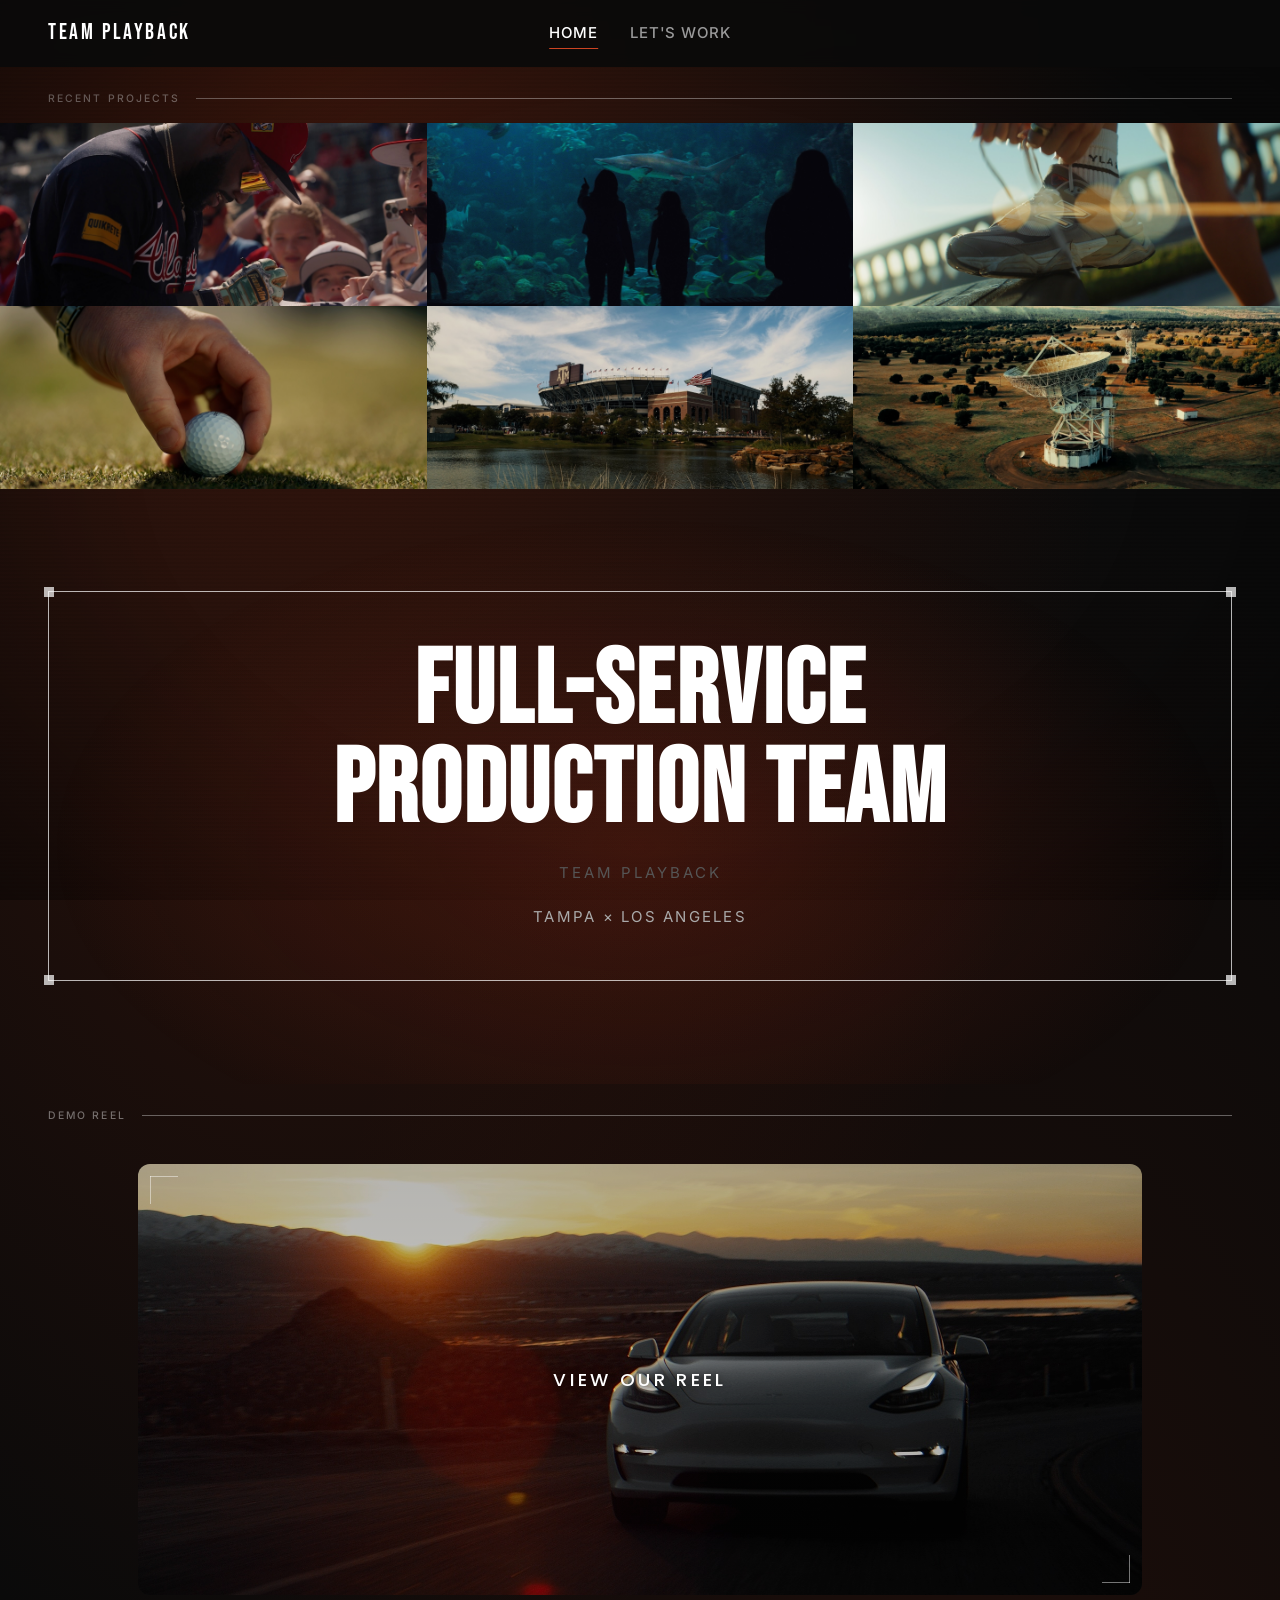
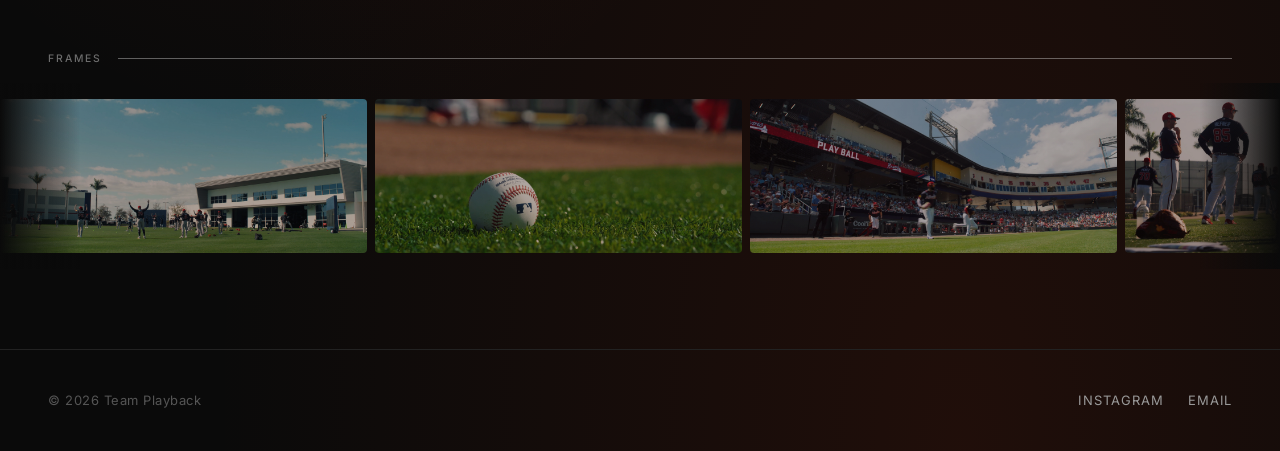
<file: index.html>
<!DOCTYPE html>
<html lang="en">
<head>
  <meta charset="UTF-8">
  <meta name="viewport" content="width=device-width, initial-scale=1.0">
  <title>Team Playback — Full-Service Video Production</title>
  <meta name="description" content="Team Playback is a full-service video production company. From concept to delivery — reality shows, commercials, and the biggest sporting events in the world.">
  <meta property="og:title" content="Team Playback — Full-Service Video Production">
  <meta property="og:description" content="Full-service video production. We handle it all.">
  <meta property="og:type" content="website">
  <link rel="preconnect" href="https://fonts.googleapis.com">
  <link rel="preconnect" href="https://fonts.gstatic.com" crossorigin>
  <link rel="stylesheet" href="css/style.css">
</head>
<body>

  <!-- HEADER — unchanged -->
  <header class="site-header">
    <div class="header-inner">
      <a href="index.html" class="header-logo" aria-label="Team Playback Home">
        <span class="header-logo-text">TEAM PLAYBACK</span>
      </a>
      <nav class="header-nav" aria-label="Main navigation">
        <a href="index.html">Home</a>
        <a href="contact.html">Let's Work</a>
      </nav>
    </div>
  </header>

  <!-- MAIN -->
  <main class="page-content">

    <!-- Section label: WORK -->
    <div class="section-rule">
      <span class="section-rule-label">Recent Projects</span>
    </div>

    <!-- SECTION 1: 6 PROJECT TILES — full bleed, edge to edge, no hero above -->
    <section class="projects-grid-v2" aria-label="Selected work">

      <a href="behind-the-braves.html" class="tile-v2 reveal">
        <img src="images/thumb-braves.jpg" alt="Behind The Braves project thumbnail" loading="eager" width="640" height="400">
        <div class="tile-v2-overlay">
          <span class="tile-v2-title">Behind The Braves</span>
        </div>
      </a>

      <a href="florida-aquarium.html" class="tile-v2 reveal">
        <img src="images/thumb-aquarium.jpg" alt="Florida Aquarium Spot project thumbnail" loading="eager" width="640" height="400">
        <div class="tile-v2-overlay">
          <span class="tile-v2-title">Florida Aquarium</span>
        </div>
      </a>

      <a href="youngla.html" class="tile-v2 reveal">
        <img src="images/thumb-youngla.jpg" alt="YoungLA For Her project thumbnail" loading="eager" width="640" height="400">
        <div class="tile-v2-overlay">
          <span class="tile-v2-title">YoungLA For Her</span>
        </div>
      </a>

      <a href="smartpin.html" class="tile-v2 reveal">
        <img src="images/thumb-smartpin.jpg" alt="SmartPin Product Release project thumbnail" loading="lazy" width="640" height="400">
        <div class="tile-v2-overlay">
          <span class="tile-v2-title">SmartPin</span>
        </div>
      </a>

      <a href="revelxp.html" class="tile-v2 reveal">
        <img src="images/thumb-revelxp.jpg" alt="REVELxp Business Reel project thumbnail" loading="lazy" width="640" height="400">
        <div class="tile-v2-overlay">
          <span class="tile-v2-title">REVELxp</span>
        </div>
      </a>

      <a href="florida-funders.html" class="tile-v2 reveal">
        <img src="images/thumb-funders.jpg" alt="Florida Funders Spring Conference project thumbnail" loading="lazy" width="640" height="400">
        <div class="tile-v2-overlay">
          <span class="tile-v2-title">Florida Funders</span>
        </div>
      </a>

    </section>

    <!-- SECTION 2: HEADLINE TEXT BLOCK -->
    <section class="headline-block">
      <div class="headline-frame reveal">
        <span class="frame-corner frame-corner-bl" aria-hidden="true"></span>
        <span class="frame-corner frame-corner-br" aria-hidden="true"></span>
        <h1 class="headline-block-title">Full-Service Production Team</h1>
        <p class="headline-block-sub">Team Playback</p>
        <p class="headline-block-location">Tampa &times; Los Angeles</p>
      </div>
    </section>

    <!-- Section label: DEMO REEL -->
    <div class="section-rule section-rule--frames">
      <span class="section-rule-label">Demo Reel</span>
    </div>

    <!-- SECTION 3: DEMO REEL — below text, above carousel -->
    <section class="demo-reel-feature">
      <a href="contact.html" class="demo-reel-link reveal">
        <span class="bracket-accent bracket-tl" aria-hidden="true"></span>
        <span class="bracket-accent bracket-br" aria-hidden="true"></span>
        <img src="images/thumb-demoreel.jpg" alt="Team Playback Demo Reel" loading="lazy" width="1920" height="1080">
        <div class="demo-reel-overlay">
          <span class="demo-reel-label">View Our Reel</span>
        </div>
      </a>
    </section>

    <!-- Section label: FRAMES -->
    <div class="section-rule section-rule--frames">
      <span class="section-rule-label">Frames</span>
    </div>

    <!-- SECTION 4: FRAME CAROUSEL -->
    <section class="frames-strip" aria-label="Cinematic stills">
      <div class="frames-track">
        <img src="images/frames/frame-01.jpg" alt="" loading="lazy" height="200">
        <img src="images/frames/frame-02.jpg" alt="" loading="lazy" height="200">
        <img src="images/frames/frame-03.jpg" alt="" loading="lazy" height="200">
        <img src="images/frames/frame-04.jpg" alt="" loading="lazy" height="200">
        <img src="images/frames/frame-05.jpg" alt="" loading="lazy" height="200">
        <img src="images/frames/frame-06.jpg" alt="" loading="lazy" height="200">
        <img src="images/frames/frame-07.jpg" alt="" loading="lazy" height="200">
        <img src="images/frames/frame-08.jpg" alt="" loading="lazy" height="200">
        <img src="images/frames/frame-09.jpg" alt="" loading="lazy" height="200">
        <img src="images/frames/frame-10.jpg" alt="" loading="lazy" height="200">
        <img src="images/frames/frame-11.jpg" alt="" loading="lazy" height="200">
        <img src="images/frames/frame-12.jpg" alt="" loading="lazy" height="200">
        <img src="images/frames/frame-13.jpg" alt="" loading="lazy" height="200">
        <img src="images/frames/frame-14.jpg" alt="" loading="lazy" height="200">
        <img src="images/frames/frame-15.jpg" alt="" loading="lazy" height="200">
        <img src="images/frames/frame-16.jpg" alt="" loading="lazy" height="200">
        <img src="images/frames/frame-17.jpg" alt="" loading="lazy" height="200">
        <img src="images/frames/frame-18.jpg" alt="" loading="lazy" height="200">
      </div>
    </section>

  </main>

  <!-- FOOTER — unchanged -->
  <footer class="site-footer">
    <div class="footer-inner">
      <p class="footer-copy">&copy; 2026 Team Playback</p>
      <div class="footer-links">
        <a href="https://instagram.com/team.playback" target="_blank" rel="noopener noreferrer">Instagram</a>
        <a href="mailto:michael@teamplayback.com">Email</a>
      </div>
    </div>
  </footer>

  <script src="js/main.js" defer></script>
</body>
</html>
</file>
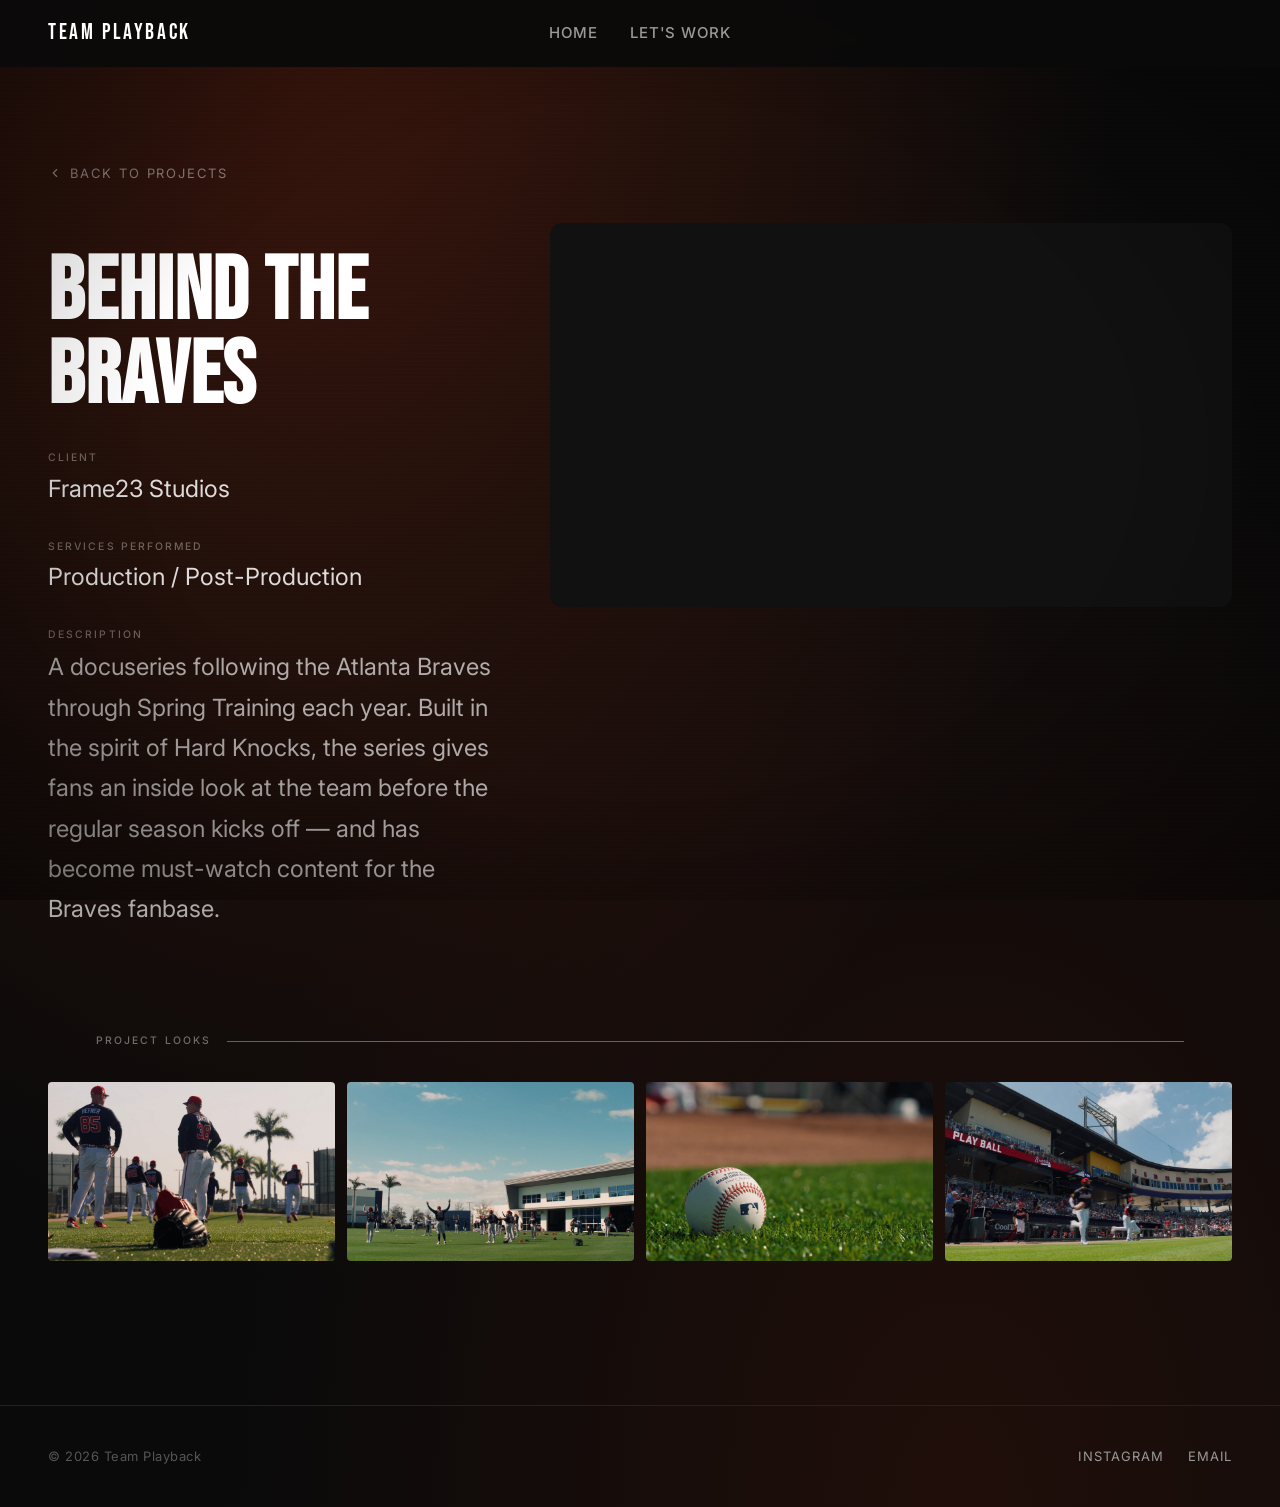
<file: behind-the-braves.html>
<!DOCTYPE html>
<html lang="en">
<head>
  <meta charset="UTF-8">
  <meta name="viewport" content="width=device-width, initial-scale=1.0">
  <title>Behind The Braves — Team Playback</title>
  <meta name="description" content="Behind the Braves is a docuseries that follows the Atlanta Braves each year during Spring Training. The docuseries emulates ‘Hard Knocks’ and is a fan favorite series to prepare for each regular season.">
  <link rel="preconnect" href="https://fonts.googleapis.com">
  <link rel="preconnect" href="https://fonts.gstatic.com" crossorigin>
  <link rel="stylesheet" href="css/style.css">
</head>
<body>

  <!-- HEADER -->
  <header class="site-header">
    <div class="header-inner">
      <a href="index.html" class="header-logo" aria-label="Team Playback Home">
        <span class="header-logo-text">TEAM PLAYBACK</span>
      </a>
      <nav class="header-nav" aria-label="Main navigation">
        <a href="index.html">Home</a>
        <a href="contact.html">Let's Work</a>
      </nav>
    </div>
  </header>

  <!-- MAIN -->
  <main class="page-content">

    <!-- Project Detail -->
    <section class="project-detail">

      <a href="index.html" class="project-back">
        <svg viewBox="0 0 24 24" fill="none" stroke="currentColor" stroke-width="2" stroke-linecap="round" stroke-linejoin="round"><polyline points="15 18 9 12 15 6"/></svg>
        Back to Projects
      </a>

      <div class="project-columns">

        <!-- Left Column: Metadata -->
        <div class="project-meta">
          <h1 class="project-title">Behind The Braves</h1>

          <div class="project-field">
            <span class="project-label">Client</span>
            <span class="project-value">Frame23 Studios</span>
          </div>

          <div class="project-field">
            <span class="project-label">Services Performed</span>
            <span class="project-value">Production / Post-Production</span>
          </div>

          <div class="project-field">
            <span class="project-label">Description</span>
            <p class="project-value project-value--desc">A docuseries following the Atlanta Braves through Spring Training each year. Built in the spirit of Hard Knocks, the series gives fans an inside look at the team before the regular season kicks off — and has become must-watch content for the Braves fanbase.</p>
          </div>
        </div>

        <!-- Right Column: Video -->
        <div class="project-video">
          <iframe
            src="https://www.youtube.com/embed/ckTm-8VMfM8?rel=0&modestbranding=1&showinfo=0&color=white&controls=1"
            title="Behind The Braves — Video"
            allow="accelerometer; autoplay; clipboard-write; encrypted-media; gyroscope; picture-in-picture"
            allowfullscreen>
          </iframe>
        </div>

      </div>
    </section>

    <!-- Project Looks -->
    <section class="project-looks">
      <div class="section-rule section-rule--frames">
        <span class="section-rule-label">Project Looks</span>
      </div>
      <div class="project-looks-grid">
        <img src="images/project-looks/braves-01.jpg" alt="Behind The Braves production still" loading="lazy">
        <img src="images/project-looks/braves-02.jpg" alt="Behind The Braves production still" loading="lazy">
        <img src="images/project-looks/braves-03.jpg" alt="Behind The Braves production still" loading="lazy">
        <img src="images/project-looks/braves-04.jpg" alt="Behind The Braves production still" loading="lazy">
      </div>
    </section>

  </main>

  <!-- FOOTER -->
  <footer class="site-footer">
    <div class="footer-inner">
      <p class="footer-copy">&copy; 2026 Team Playback</p>
      <div class="footer-links">
        <a href="https://instagram.com/team.playback" target="_blank" rel="noopener noreferrer">Instagram</a>
        <a href="mailto:michael@teamplayback.com">Email</a>
      </div>
    </div>
  </footer>

  <script src="js/main.js" defer></script>
</body>
</html>
</file>
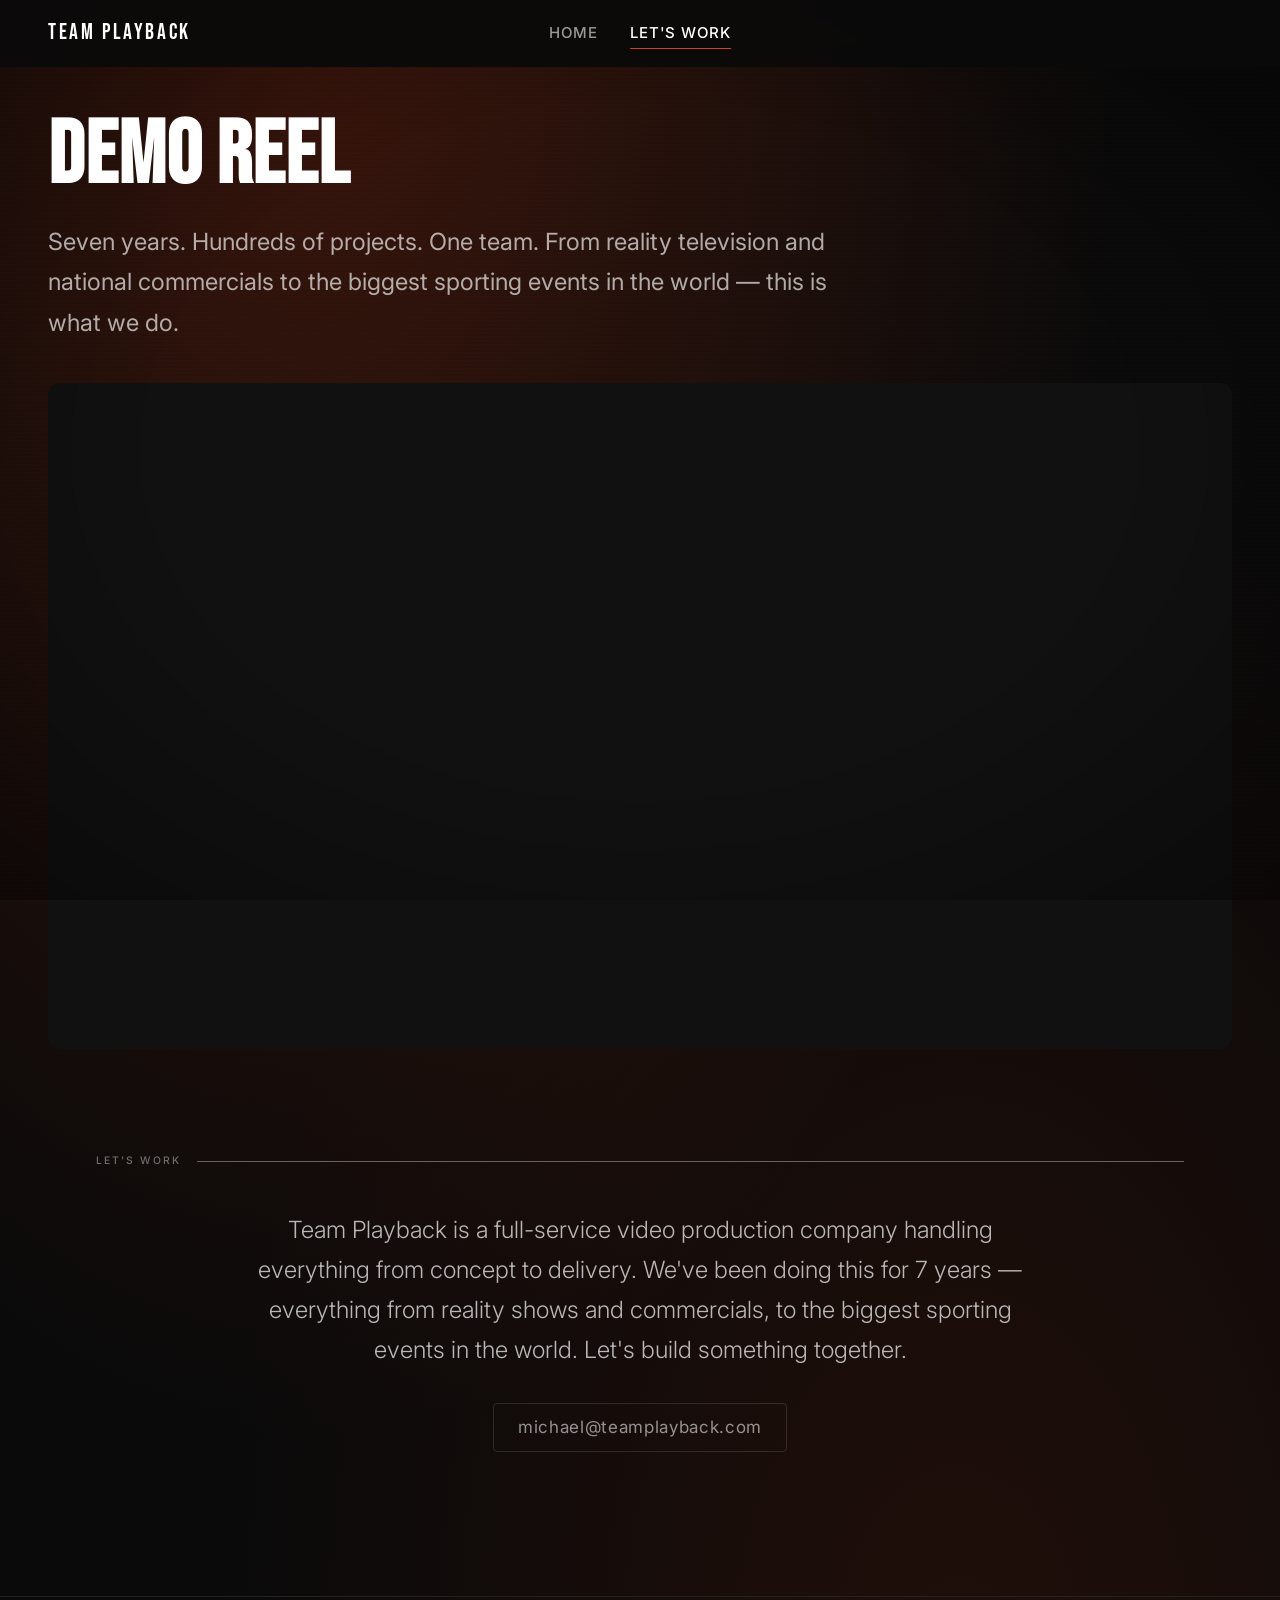
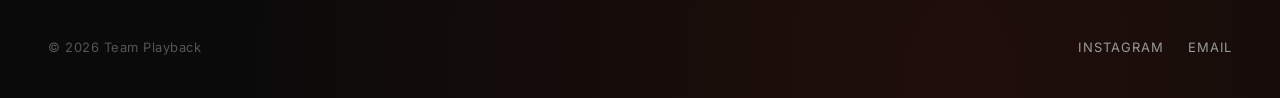
<file: contact.html>
<!DOCTYPE html>
<html lang="en">
<head>
  <meta charset="UTF-8">
  <meta name="viewport" content="width=device-width, initial-scale=1.0">
  <title>Let's Work — Team Playback</title>
  <meta name="description" content="Team Playback Demo Reel and contact. Full-service video production — let's build something together.">
  <link rel="preconnect" href="https://fonts.googleapis.com">
  <link rel="preconnect" href="https://fonts.gstatic.com" crossorigin>
  <link rel="stylesheet" href="css/style.css">
</head>
<body>

  <!-- HEADER -->
  <header class="site-header">
    <div class="header-inner">
      <a href="index.html" class="header-logo" aria-label="Team Playback Home">
        <span class="header-logo-text">TEAM PLAYBACK</span>
      </a>
      <nav class="header-nav" aria-label="Main navigation">
        <a href="index.html">Home</a>
        <a href="contact.html">Let's Work</a>
      </nav>
    </div>
  </header>

  <!-- MAIN -->
  <main class="page-content">

    <!-- Demo Reel — project page style -->
    <section class="contact-hero">
      <h1 class="project-title reveal">Demo Reel</h1>
      <p class="contact-hero-desc reveal">Seven years. Hundreds of projects. One team. From reality television and national commercials to the biggest sporting events in the world — this is what we do.</p>

      <div class="contact-video">
        <iframe
          src="https://www.youtube.com/embed/mR9z4kA3WRc?rel=0&modestbranding=1&showinfo=0&color=white&controls=1"
          title="Team Playback Demo Reel"
          allow="accelerometer; autoplay; clipboard-write; encrypted-media; gyroscope; picture-in-picture"
          allowfullscreen>
        </iframe>
      </div>
    </section>

    <!-- Let's Work -->
    <section class="contact-work-section">
      <div class="section-rule section-rule--frames">
        <span class="section-rule-label">Let's Work</span>
      </div>

      <div class="contact-work-content reveal">
        <p class="contact-body">Team Playback is a full-service video production company handling everything from concept to delivery. We've been doing this for 7 years — everything from reality shows and commercials, to the biggest sporting events in the world. Let's build something together.</p>
        <a href="mailto:michael@teamplayback.com" class="contact-email-display">michael@teamplayback.com</a>
      </div>
    </section>

  </main>

  <!-- FOOTER -->
  <footer class="site-footer">
    <div class="footer-inner">
      <p class="footer-copy">&copy; 2026 Team Playback</p>
      <div class="footer-links">
        <a href="https://instagram.com/team.playback" target="_blank" rel="noopener noreferrer">Instagram</a>
        <a href="mailto:michael@teamplayback.com">Email</a>
      </div>
    </div>
  </footer>

  <script src="js/main.js" defer></script>
</body>
</html>
</file>
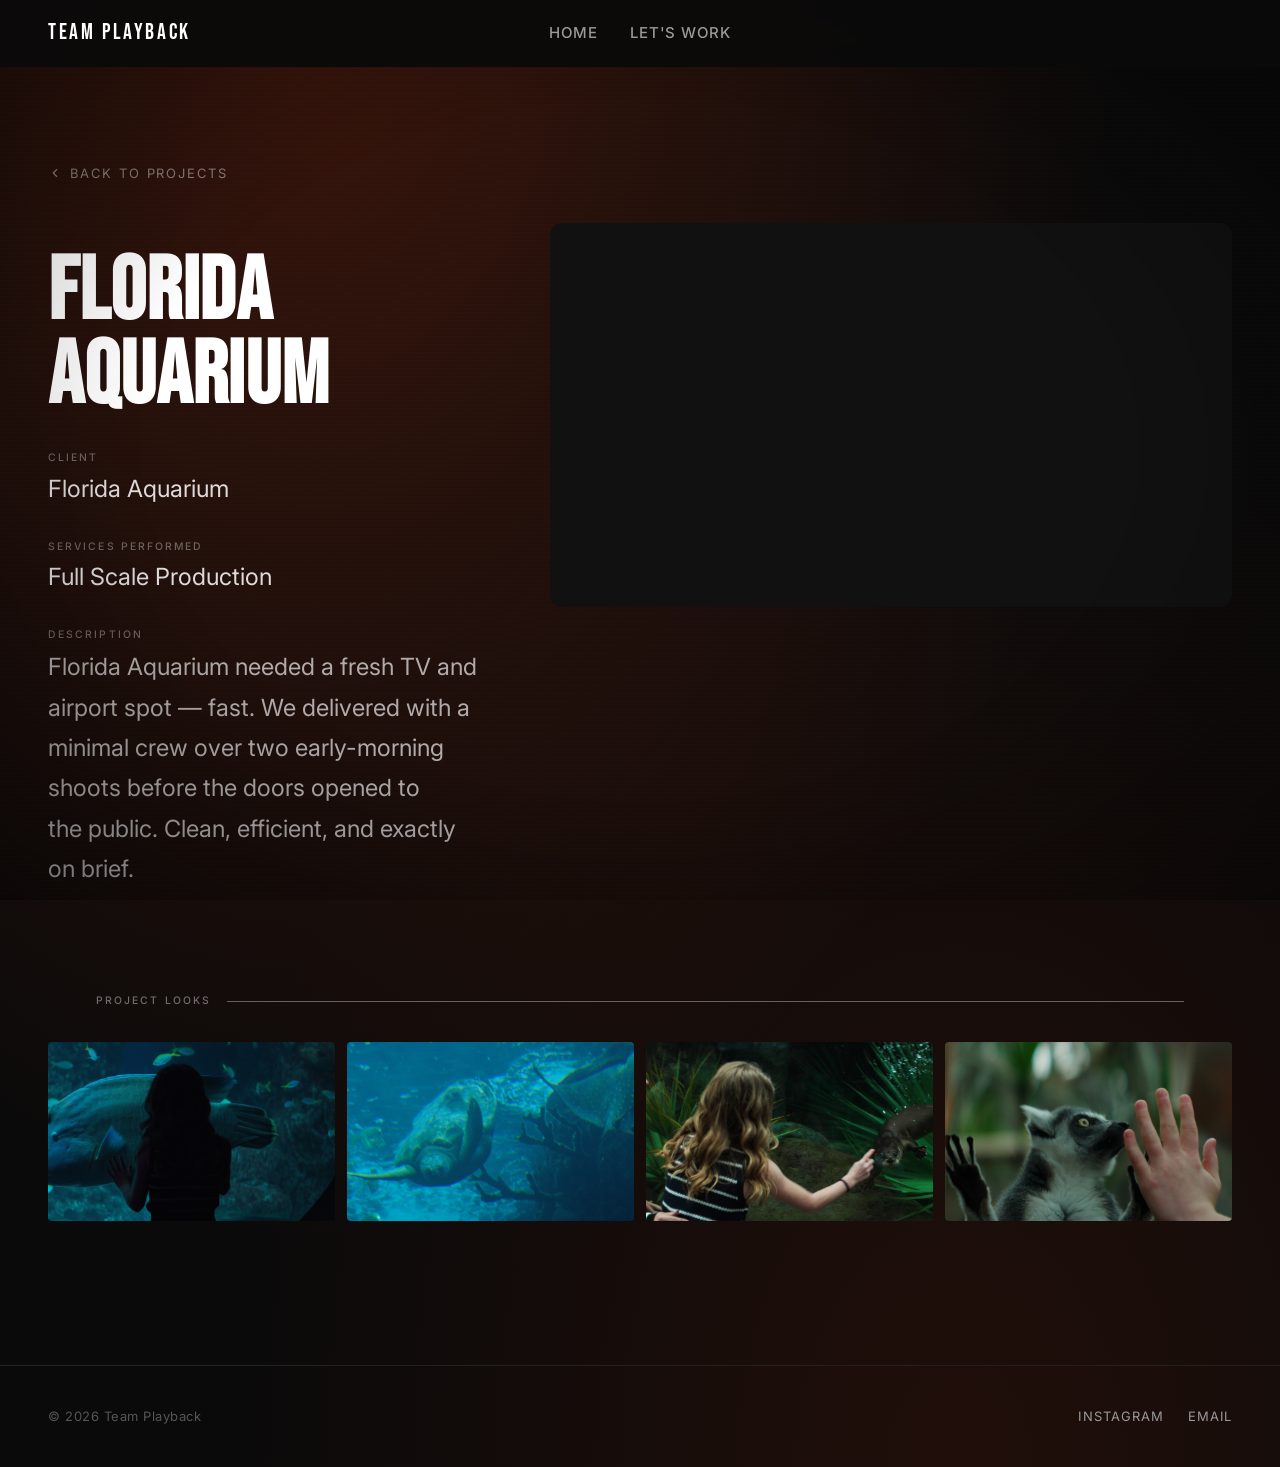
<file: florida-aquarium.html>
<!DOCTYPE html>
<html lang="en">
<head>
  <meta charset="UTF-8">
  <meta name="viewport" content="width=device-width, initial-scale=1.0">
  <title>Florida Aquarium Spot — Team Playback</title>
  <meta name="description" content="Florida Aquarium tapped us to come out with a fresh spot to play on TV and the local international airport. We accomplished this with a small footprint and in 2 early mornings prior to their opening.">
  <link rel="preconnect" href="https://fonts.googleapis.com">
  <link rel="preconnect" href="https://fonts.gstatic.com" crossorigin>
  <link rel="stylesheet" href="css/style.css">
</head>
<body>

  <!-- HEADER -->
  <header class="site-header">
    <div class="header-inner">
      <a href="index.html" class="header-logo" aria-label="Team Playback Home">
        <span class="header-logo-text">TEAM PLAYBACK</span>
      </a>
      <nav class="header-nav" aria-label="Main navigation">
        <a href="index.html">Home</a>
        <a href="contact.html">Let's Work</a>
      </nav>
    </div>
  </header>

  <!-- MAIN -->
  <main class="page-content">

    <!-- Project Detail -->
    <section class="project-detail">

      <a href="index.html" class="project-back">
        <svg viewBox="0 0 24 24" fill="none" stroke="currentColor" stroke-width="2" stroke-linecap="round" stroke-linejoin="round"><polyline points="15 18 9 12 15 6"/></svg>
        Back to Projects
      </a>

      <div class="project-columns">

        <!-- Left Column: Metadata -->
        <div class="project-meta">
          <h1 class="project-title">Florida Aquarium</h1>

          <div class="project-field">
            <span class="project-label">Client</span>
            <span class="project-value">Florida Aquarium</span>
          </div>

          <div class="project-field">
            <span class="project-label">Services Performed</span>
            <span class="project-value">Full Scale Production</span>
          </div>

          <div class="project-field">
            <span class="project-label">Description</span>
            <p class="project-value project-value--desc">Florida Aquarium needed a fresh TV and airport spot — fast. We delivered with a minimal crew over two early-morning shoots before the doors opened to the public. Clean, efficient, and exactly on brief.</p>
          </div>
        </div>

        <!-- Right Column: Video -->
        <div class="project-video">
          <iframe
            src="https://www.youtube.com/embed/DxydGLahSPc?rel=0&modestbranding=1&showinfo=0&color=white&controls=1"
            title="Florida Aquarium Spot — Video"
            allow="accelerometer; autoplay; clipboard-write; encrypted-media; gyroscope; picture-in-picture"
            allowfullscreen>
          </iframe>
        </div>

      </div>
    </section>

    <!-- Project Looks -->
    <section class="project-looks">
      <div class="section-rule section-rule--frames">
        <span class="section-rule-label">Project Looks</span>
      </div>
      <div class="project-looks-grid">
        <img src="images/project-looks/aquarium-01.jpg" alt="Florida Aquarium Spot production still" loading="lazy">
        <img src="images/project-looks/aquarium-02.jpg" alt="Florida Aquarium Spot production still" loading="lazy">
        <img src="images/project-looks/aquarium-03.jpg" alt="Florida Aquarium Spot production still" loading="lazy">
        <img src="images/project-looks/aquarium-04.jpg" alt="Florida Aquarium Spot production still" loading="lazy">
      </div>
    </section>

  </main>

  <!-- FOOTER -->
  <footer class="site-footer">
    <div class="footer-inner">
      <p class="footer-copy">&copy; 2026 Team Playback</p>
      <div class="footer-links">
        <a href="https://instagram.com/team.playback" target="_blank" rel="noopener noreferrer">Instagram</a>
        <a href="mailto:michael@teamplayback.com">Email</a>
      </div>
    </div>
  </footer>

  <script src="js/main.js" defer></script>
</body>
</html>
</file>
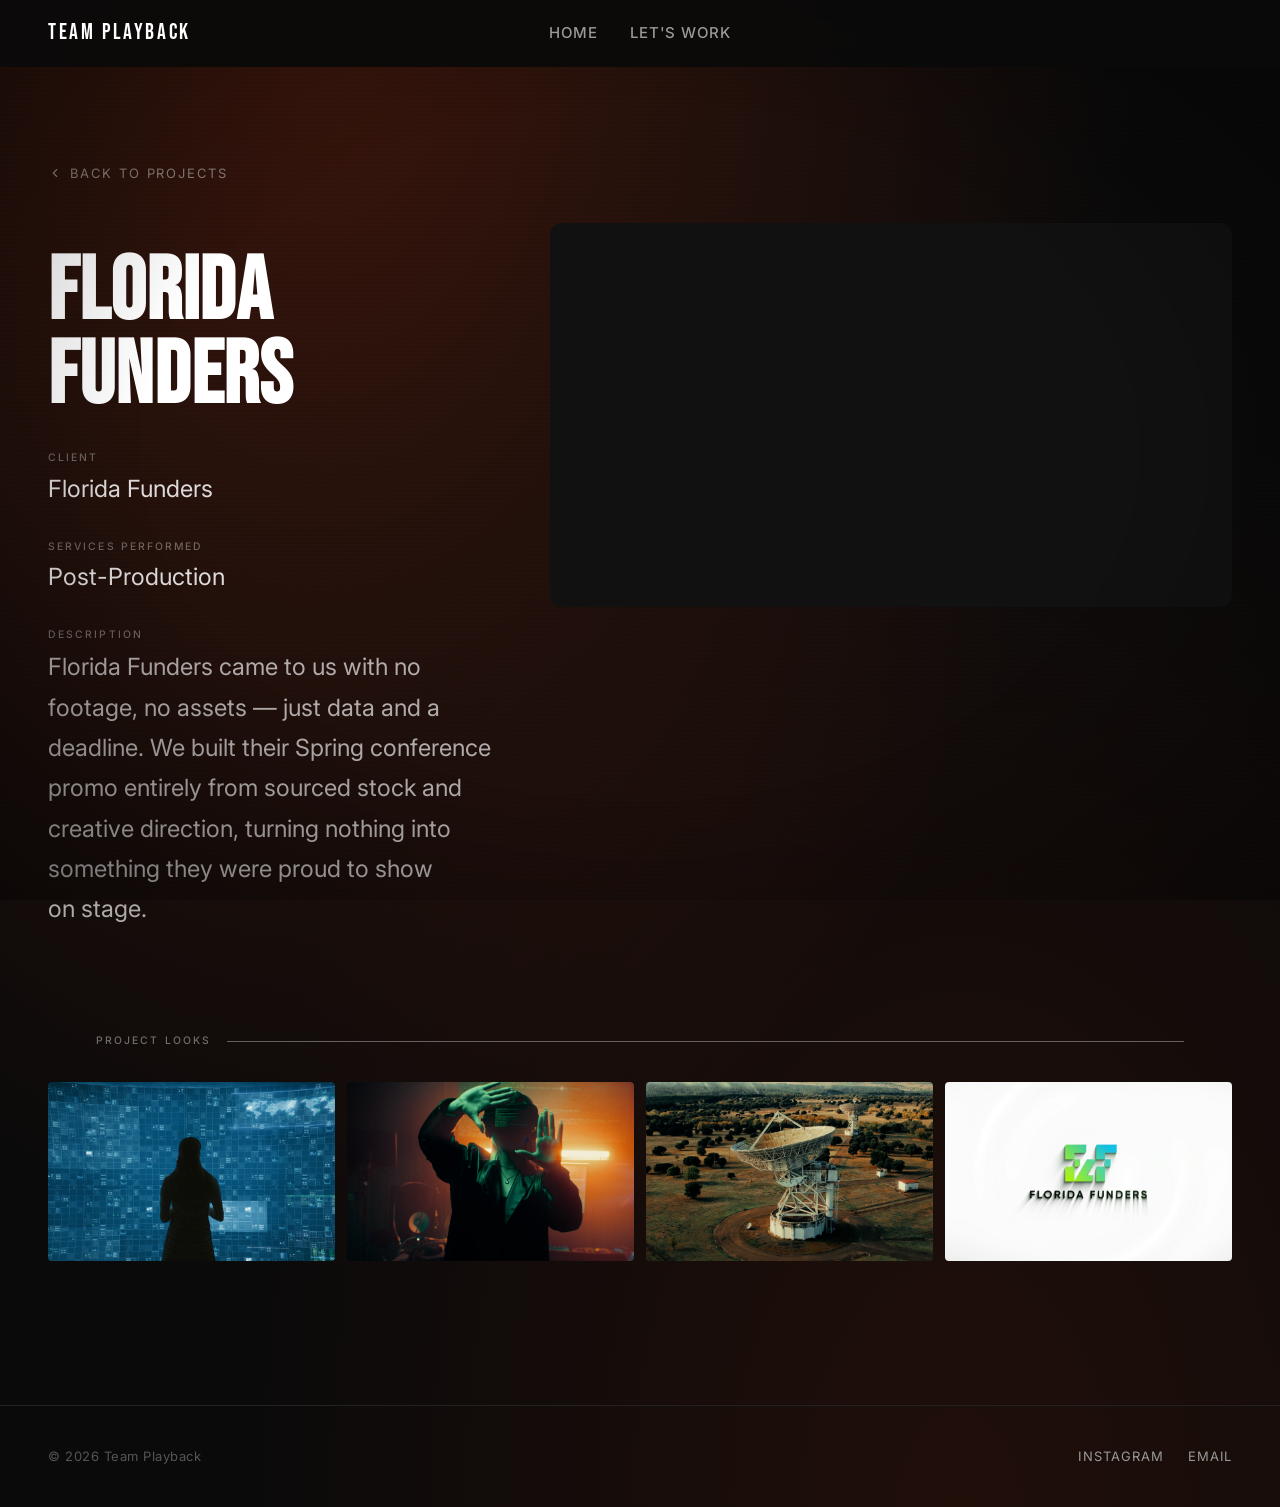
<file: florida-funders.html>
<!DOCTYPE html>
<html lang="en">
<head>
  <meta charset="UTF-8">
  <meta name="viewport" content="width=device-width, initial-scale=1.0">
  <title>Florida Funders — Team Playback</title>
  <meta name="description" content="We were tasked to create a promo video for Florida Funders to showcase at their annual Spring conference. Florida Funders had 0 assets to work with — just data they wanted to present. Team Playback sourced stock and other assets to complete this deliverable.">
  <link rel="preconnect" href="https://fonts.googleapis.com">
  <link rel="preconnect" href="https://fonts.gstatic.com" crossorigin>
  <link rel="stylesheet" href="css/style.css">
</head>
<body>

  <!-- HEADER -->
  <header class="site-header">
    <div class="header-inner">
      <a href="index.html" class="header-logo" aria-label="Team Playback Home">
        <span class="header-logo-text">TEAM PLAYBACK</span>
      </a>
      <nav class="header-nav" aria-label="Main navigation">
        <a href="index.html">Home</a>
        <a href="contact.html">Let's Work</a>
      </nav>
    </div>
  </header>

  <!-- MAIN -->
  <main class="page-content">

    <!-- Project Detail -->
    <section class="project-detail">

      <a href="index.html" class="project-back">
        <svg viewBox="0 0 24 24" fill="none" stroke="currentColor" stroke-width="2" stroke-linecap="round" stroke-linejoin="round"><polyline points="15 18 9 12 15 6"/></svg>
        Back to Projects
      </a>

      <div class="project-columns">

        <!-- Left Column: Metadata -->
        <div class="project-meta">
          <h1 class="project-title">Florida Funders</h1>

          <div class="project-field">
            <span class="project-label">Client</span>
            <span class="project-value">Florida Funders</span>
          </div>

          <div class="project-field">
            <span class="project-label">Services Performed</span>
            <span class="project-value">Post-Production</span>
          </div>

          <div class="project-field">
            <span class="project-label">Description</span>
            <p class="project-value project-value--desc">Florida Funders came to us with no footage, no assets — just data and a deadline. We built their Spring conference promo entirely from sourced stock and creative direction, turning nothing into something they were proud to show on stage.</p>
          </div>
        </div>

        <!-- Right Column: Video -->
        <div class="project-video">
          <iframe
            src="https://www.youtube.com/embed/UccEkt4ZI3A?rel=0&modestbranding=1&showinfo=0&color=white&controls=1"
            title="Florida Funders — Video"
            allow="accelerometer; autoplay; clipboard-write; encrypted-media; gyroscope; picture-in-picture"
            allowfullscreen>
          </iframe>
        </div>

      </div>
    </section>

    <!-- Project Looks -->
    <section class="project-looks">
      <div class="section-rule section-rule--frames">
        <span class="section-rule-label">Project Looks</span>
      </div>
      <div class="project-looks-grid">
        <img src="images/project-looks/funders-01.jpg" alt="Florida Funders production still" loading="lazy">
        <img src="images/project-looks/funders-02.jpg" alt="Florida Funders production still" loading="lazy">
        <img src="images/project-looks/funders-03.jpg" alt="Florida Funders production still" loading="lazy">
        <img src="images/project-looks/funders-04.jpg" alt="Florida Funders production still" loading="lazy">
      </div>
    </section>

  </main>

  <!-- FOOTER -->
  <footer class="site-footer">
    <div class="footer-inner">
      <p class="footer-copy">&copy; 2026 Team Playback</p>
      <div class="footer-links">
        <a href="https://instagram.com/team.playback" target="_blank" rel="noopener noreferrer">Instagram</a>
        <a href="mailto:michael@teamplayback.com">Email</a>
      </div>
    </div>
  </footer>

  <script src="js/main.js" defer></script>
</body>
</html>
</file>
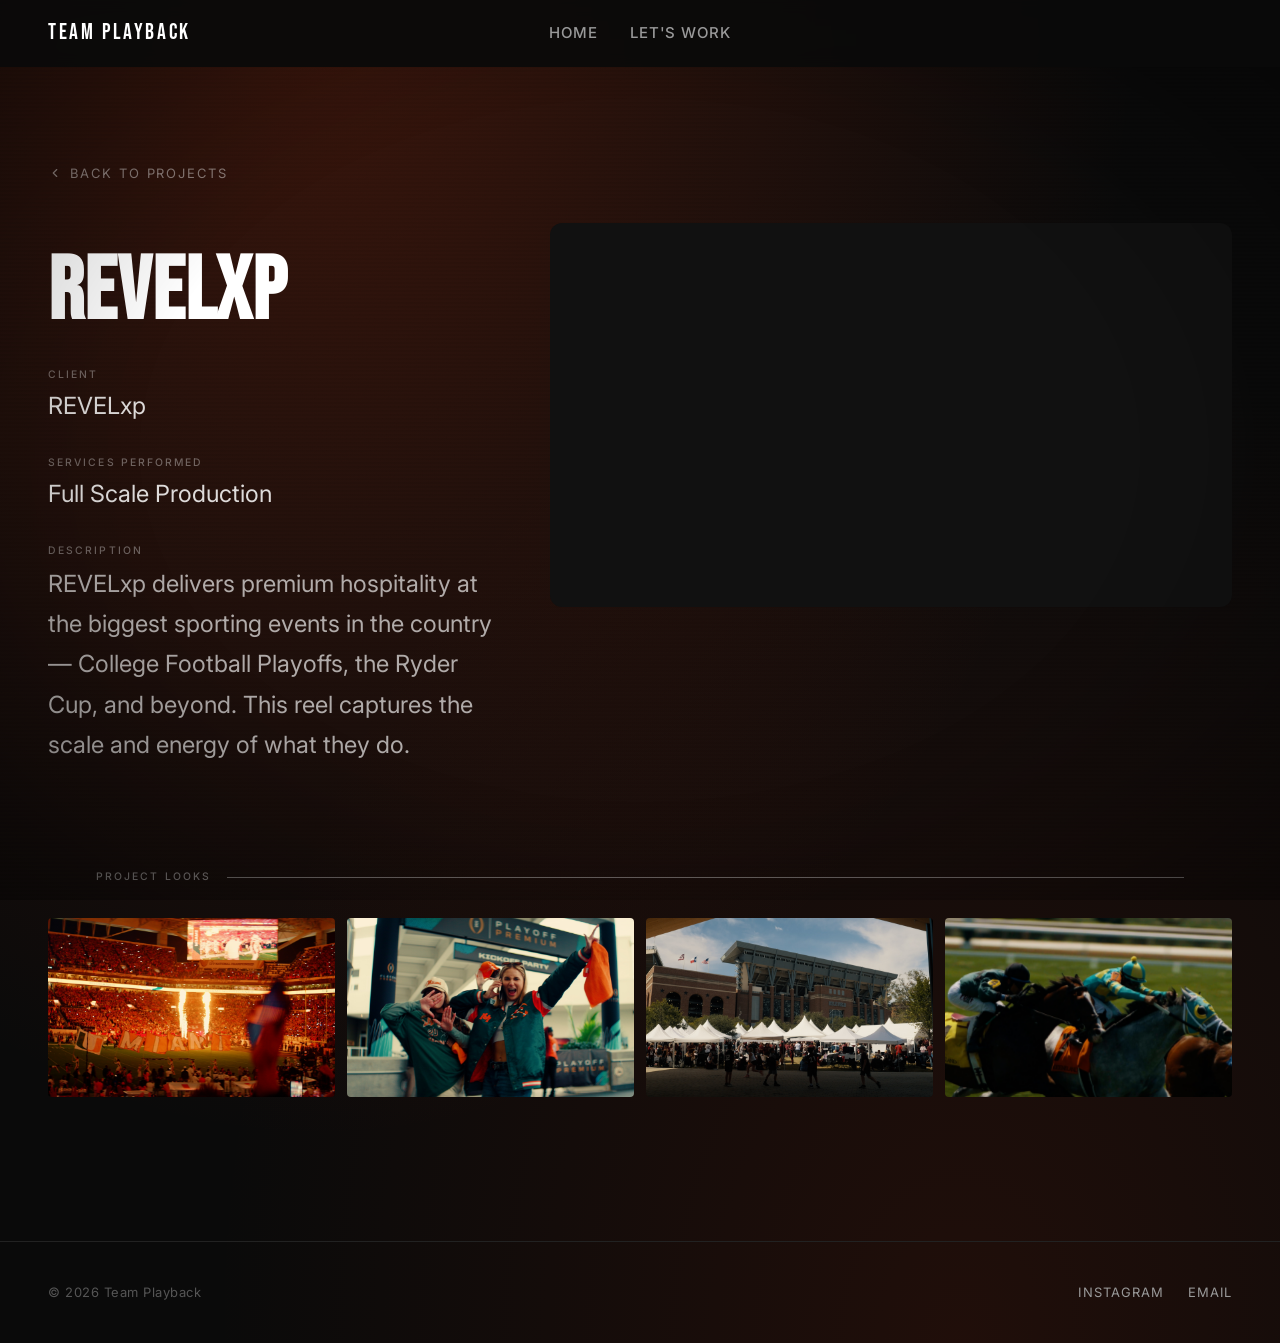
<file: revelxp.html>
<!DOCTYPE html>
<html lang="en">
<head>
  <meta charset="UTF-8">
  <meta name="viewport" content="width=device-width, initial-scale=1.0">
  <title>REVELxp — Team Playback</title>
  <meta name="description" content="REVELxp is a high-end hospitality group that services major sporting events all over the nation, including College Football Playoffs, Ryder Cup, and more.">
  <link rel="preconnect" href="https://fonts.googleapis.com">
  <link rel="preconnect" href="https://fonts.gstatic.com" crossorigin>
  <link rel="stylesheet" href="css/style.css">
</head>
<body>

  <!-- HEADER -->
  <header class="site-header">
    <div class="header-inner">
      <a href="index.html" class="header-logo" aria-label="Team Playback Home">
        <span class="header-logo-text">TEAM PLAYBACK</span>
      </a>
      <nav class="header-nav" aria-label="Main navigation">
        <a href="index.html">Home</a>
        <a href="contact.html">Let's Work</a>
      </nav>
    </div>
  </header>

  <!-- MAIN -->
  <main class="page-content">

    <!-- Project Detail -->
    <section class="project-detail">

      <a href="index.html" class="project-back">
        <svg viewBox="0 0 24 24" fill="none" stroke="currentColor" stroke-width="2" stroke-linecap="round" stroke-linejoin="round"><polyline points="15 18 9 12 15 6"/></svg>
        Back to Projects
      </a>

      <div class="project-columns">

        <!-- Left Column: Metadata -->
        <div class="project-meta">
          <h1 class="project-title">REVELxp</h1>

          <div class="project-field">
            <span class="project-label">Client</span>
            <span class="project-value">REVELxp</span>
          </div>

          <div class="project-field">
            <span class="project-label">Services Performed</span>
            <span class="project-value">Full Scale Production</span>
          </div>

          <div class="project-field">
            <span class="project-label">Description</span>
            <p class="project-value project-value--desc">REVELxp delivers premium hospitality at the biggest sporting events in the country — College Football Playoffs, the Ryder Cup, and beyond. This reel captures the scale and energy of what they do.</p>
          </div>
        </div>

        <!-- Right Column: Video -->
        <div class="project-video">
          <iframe
            src="https://www.youtube.com/embed/YUq90YNffos?rel=0&modestbranding=1&showinfo=0&color=white&controls=1"
            title="REVELxp — Video"
            allow="accelerometer; autoplay; clipboard-write; encrypted-media; gyroscope; picture-in-picture"
            allowfullscreen>
          </iframe>
        </div>

      </div>
    </section>

    <!-- Project Looks -->
    <section class="project-looks">
      <div class="section-rule section-rule--frames">
        <span class="section-rule-label">Project Looks</span>
      </div>
      <div class="project-looks-grid">
        <img src="images/project-looks/revelxp-01.jpg" alt="REVELxp production still" loading="lazy">
        <img src="images/project-looks/revelxp-02.jpg" alt="REVELxp production still" loading="lazy">
        <img src="images/project-looks/revelxp-03.jpg" alt="REVELxp production still" loading="lazy">
        <div style="overflow:hidden;border-radius:var(--radius-sm)">
          <img src="images/project-looks/revelxp-04.jpg" alt="REVELxp production still" loading="lazy" style="transform:scale(1.12);transform-origin:center">
        </div>
      </div>
    </section>

  </main>

  <!-- FOOTER -->
  <footer class="site-footer">
    <div class="footer-inner">
      <p class="footer-copy">&copy; 2026 Team Playback</p>
      <div class="footer-links">
        <a href="https://instagram.com/team.playback" target="_blank" rel="noopener noreferrer">Instagram</a>
        <a href="mailto:michael@teamplayback.com">Email</a>
      </div>
    </div>
  </footer>

  <script src="js/main.js" defer></script>
</body>
</html>
</file>
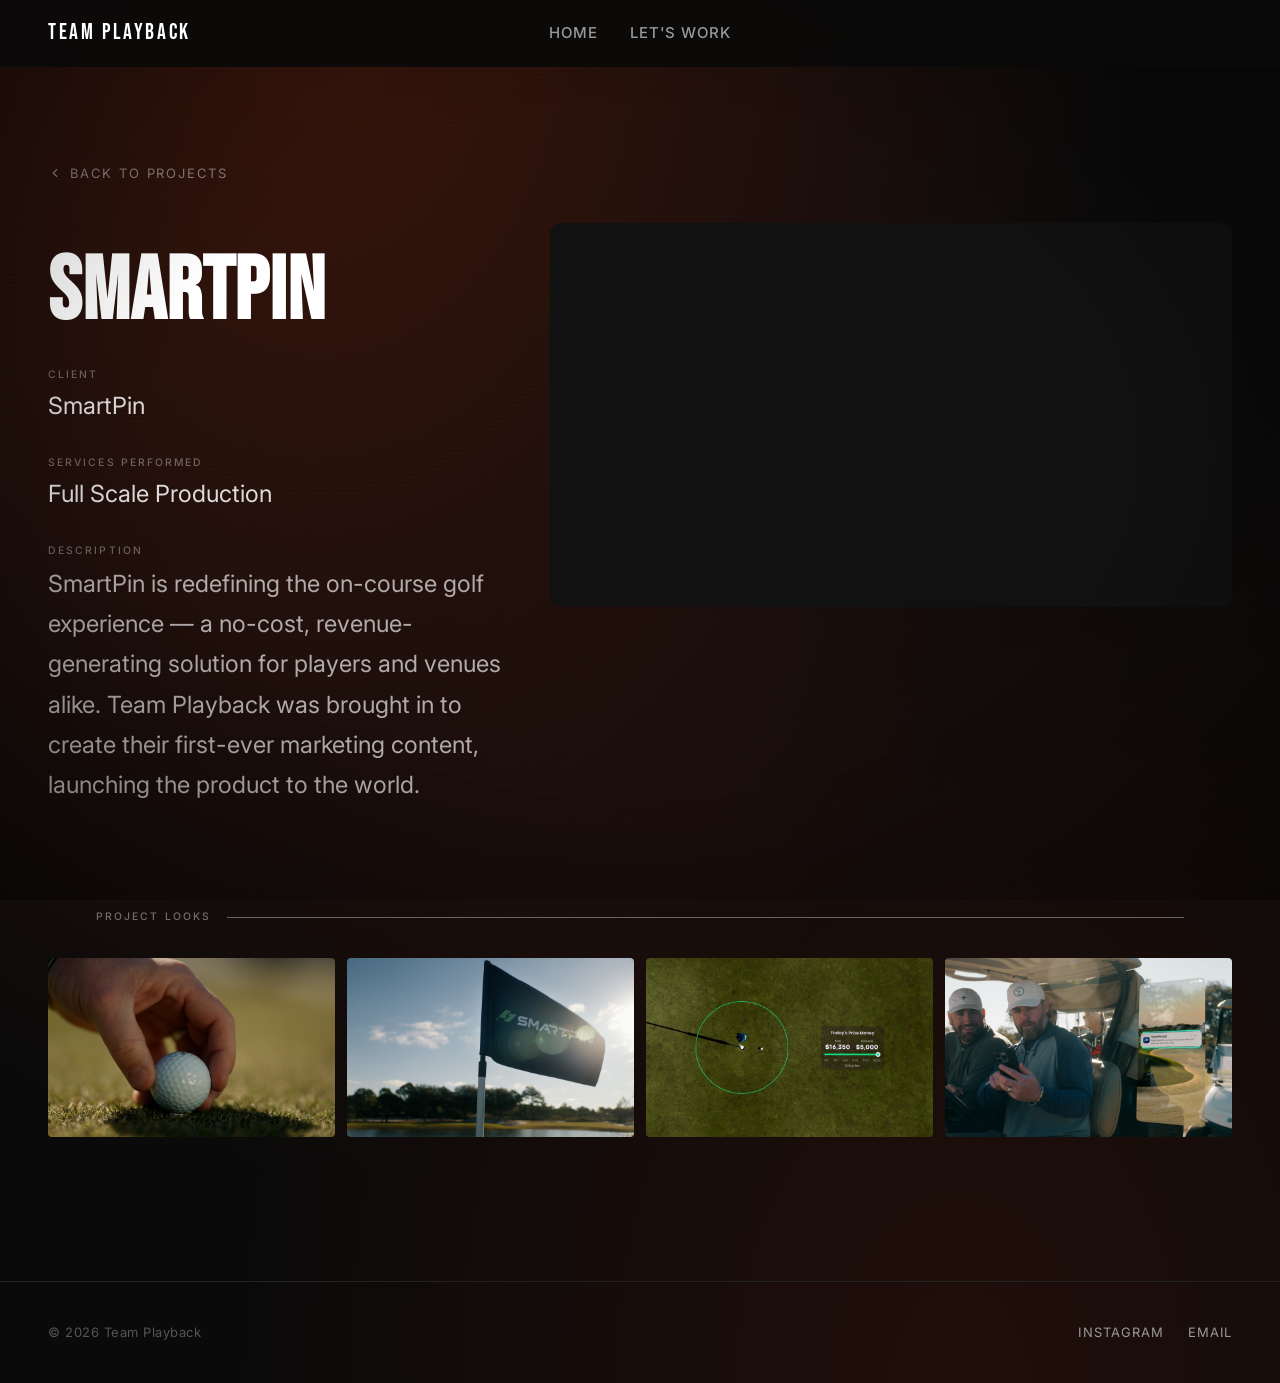
<file: smartpin.html>
<!DOCTYPE html>
<html lang="en">
<head>
  <meta charset="UTF-8">
  <meta name="viewport" content="width=device-width, initial-scale=1.0">
  <title>SmartPin — Team Playback</title>
  <meta name="description" content="SmartPin is a no-cost, revenue-generating machine that electrifies the on-course experience for players. Team Playback was tapped to create the first marketing content for this product.">
  <link rel="preconnect" href="https://fonts.googleapis.com">
  <link rel="preconnect" href="https://fonts.gstatic.com" crossorigin>
  <link rel="stylesheet" href="css/style.css">
</head>
<body>

  <!-- HEADER -->
  <header class="site-header">
    <div class="header-inner">
      <a href="index.html" class="header-logo" aria-label="Team Playback Home">
        <span class="header-logo-text">TEAM PLAYBACK</span>
      </a>
      <nav class="header-nav" aria-label="Main navigation">
        <a href="index.html">Home</a>
        <a href="contact.html">Let's Work</a>
      </nav>
    </div>
  </header>

  <!-- MAIN -->
  <main class="page-content">

    <!-- Project Detail -->
    <section class="project-detail">

      <a href="index.html" class="project-back">
        <svg viewBox="0 0 24 24" fill="none" stroke="currentColor" stroke-width="2" stroke-linecap="round" stroke-linejoin="round"><polyline points="15 18 9 12 15 6"/></svg>
        Back to Projects
      </a>

      <div class="project-columns">

        <!-- Left Column: Metadata -->
        <div class="project-meta">
          <h1 class="project-title">SmartPin</h1>

          <div class="project-field">
            <span class="project-label">Client</span>
            <span class="project-value">SmartPin</span>
          </div>

          <div class="project-field">
            <span class="project-label">Services Performed</span>
            <span class="project-value">Full Scale Production</span>
          </div>

          <div class="project-field">
            <span class="project-label">Description</span>
            <p class="project-value project-value--desc">SmartPin is redefining the on-course golf experience — a no-cost, revenue-generating solution for players and venues alike. Team Playback was brought in to create their first-ever marketing content, launching the product to the world.</p>
          </div>
        </div>

        <!-- Right Column: Video -->
        <div class="project-video">
          <iframe
            src="https://www.youtube.com/embed/BQ3i6f4CwI4?rel=0&modestbranding=1&showinfo=0&color=white&controls=1"
            title="SmartPin — Video"
            allow="accelerometer; autoplay; clipboard-write; encrypted-media; gyroscope; picture-in-picture"
            allowfullscreen>
          </iframe>
        </div>

      </div>
    </section>

    <!-- Project Looks -->
    <section class="project-looks">
      <div class="section-rule section-rule--frames">
        <span class="section-rule-label">Project Looks</span>
      </div>
      <div class="project-looks-grid">
        <img src="images/project-looks/smartpin-01.jpg" alt="SmartPin production still" loading="lazy">
        <img src="images/project-looks/smartpin-02.jpg" alt="SmartPin production still" loading="lazy">
        <img src="images/project-looks/smartpin-03.jpg" alt="SmartPin production still" loading="lazy">
        <img src="images/project-looks/smartpin-04.jpg" alt="SmartPin production still" loading="lazy">
      </div>
    </section>

  </main>

  <!-- FOOTER -->
  <footer class="site-footer">
    <div class="footer-inner">
      <p class="footer-copy">&copy; 2026 Team Playback</p>
      <div class="footer-links">
        <a href="https://instagram.com/team.playback" target="_blank" rel="noopener noreferrer">Instagram</a>
        <a href="mailto:michael@teamplayback.com">Email</a>
      </div>
    </div>
  </footer>

  <script src="js/main.js" defer></script>
</body>
</html>
</file>
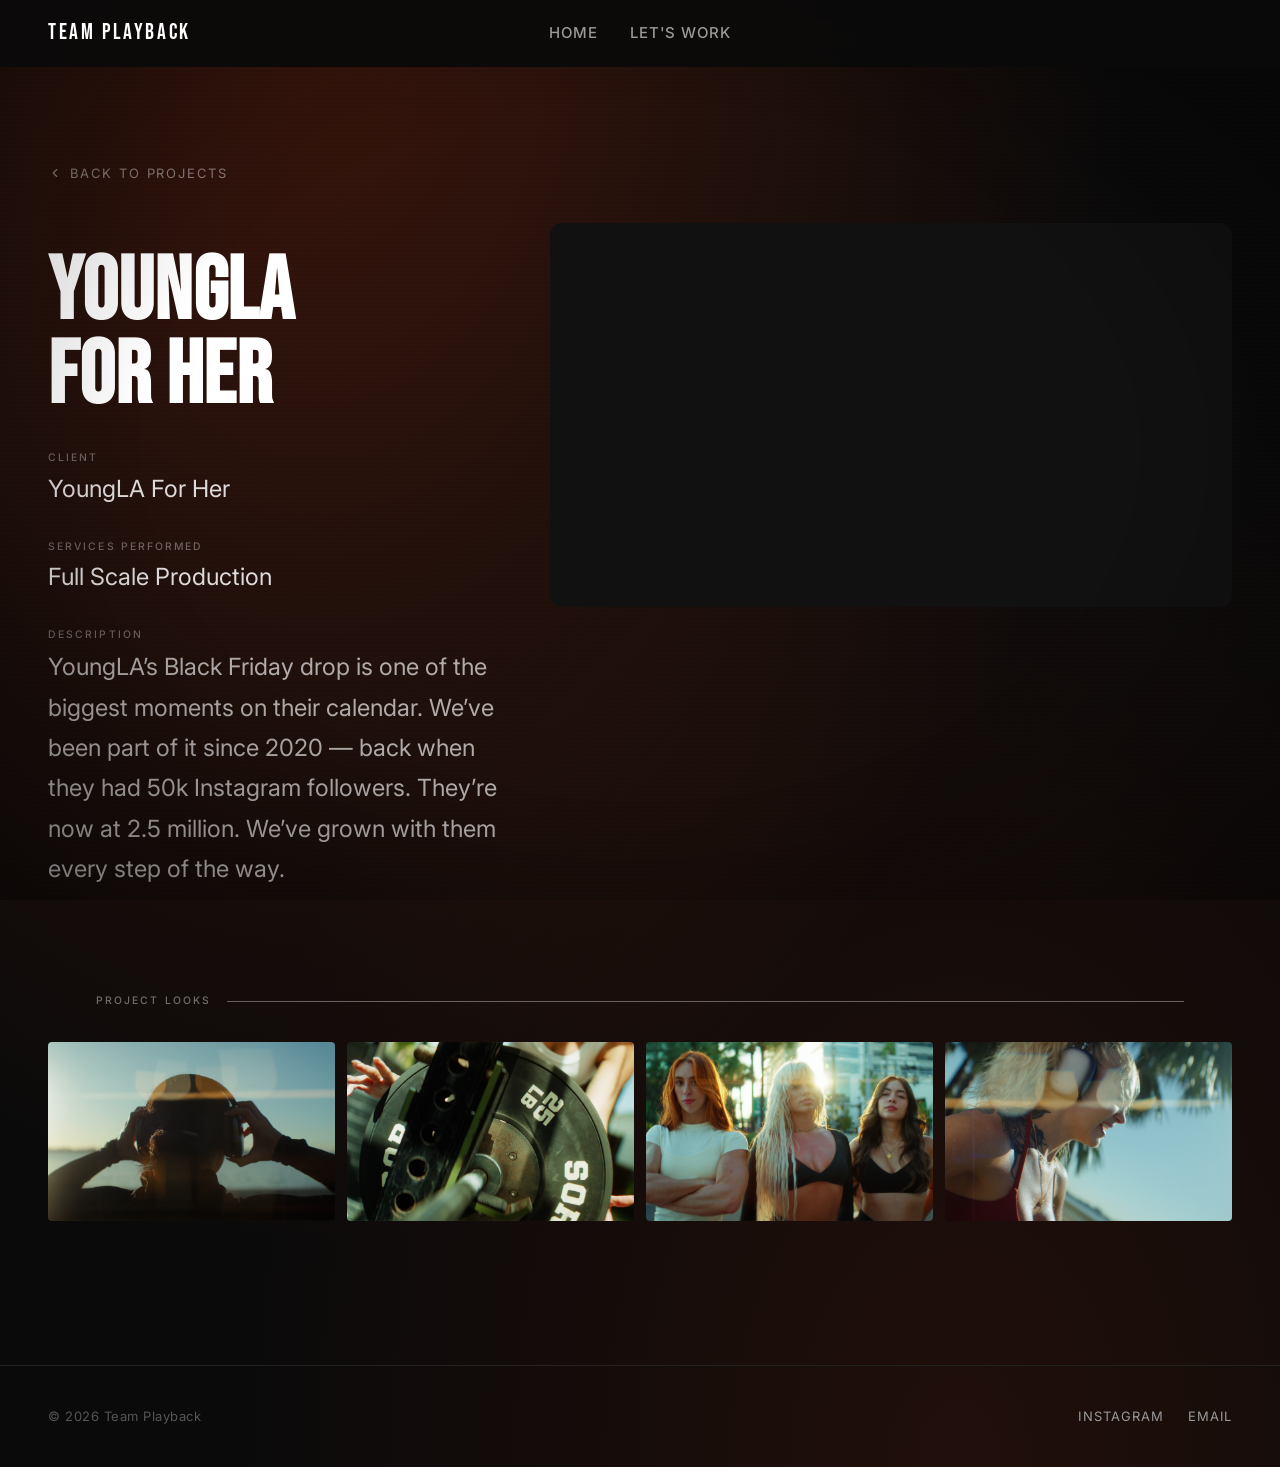
<file: youngla.html>
<!DOCTYPE html>
<html lang="en">
<head>
  <meta charset="UTF-8">
  <meta name="viewport" content="width=device-width, initial-scale=1.0">
  <title>YoungLA For Her — Team Playback</title>
  <meta name="description" content="YoungLA has a massive new drop each year for Black Friday. We’ve been working with them since 2020 when they had 50k followers on Instagram — now they have over 2.5M.">
  <link rel="preconnect" href="https://fonts.googleapis.com">
  <link rel="preconnect" href="https://fonts.gstatic.com" crossorigin>
  <link rel="stylesheet" href="css/style.css">
</head>
<body>

  <!-- HEADER -->
  <header class="site-header">
    <div class="header-inner">
      <a href="index.html" class="header-logo" aria-label="Team Playback Home">
        <span class="header-logo-text">TEAM PLAYBACK</span>
      </a>
      <nav class="header-nav" aria-label="Main navigation">
        <a href="index.html">Home</a>
        <a href="contact.html">Let's Work</a>
      </nav>
    </div>
  </header>

  <!-- MAIN -->
  <main class="page-content">

    <!-- Project Detail -->
    <section class="project-detail">

      <a href="index.html" class="project-back">
        <svg viewBox="0 0 24 24" fill="none" stroke="currentColor" stroke-width="2" stroke-linecap="round" stroke-linejoin="round"><polyline points="15 18 9 12 15 6"/></svg>
        Back to Projects
      </a>

      <div class="project-columns">

        <!-- Left Column: Metadata -->
        <div class="project-meta">
          <h1 class="project-title">YoungLA For Her</h1>

          <div class="project-field">
            <span class="project-label">Client</span>
            <span class="project-value">YoungLA For Her</span>
          </div>

          <div class="project-field">
            <span class="project-label">Services Performed</span>
            <span class="project-value">Full Scale Production</span>
          </div>

          <div class="project-field">
            <span class="project-label">Description</span>
            <p class="project-value project-value--desc">YoungLA’s Black Friday drop is one of the biggest moments on their calendar. We’ve been part of it since 2020 — back when they had 50k Instagram followers. They’re now at 2.5 million. We’ve grown with them every step of the way.</p>
          </div>
        </div>

        <!-- Right Column: Video -->
        <div class="project-video">
          <iframe
            src="https://www.youtube.com/embed/DaHip9pnAnM?rel=0&modestbranding=1&showinfo=0&color=white&controls=1"
            title="YoungLA For Her — Video"
            allow="accelerometer; autoplay; clipboard-write; encrypted-media; gyroscope; picture-in-picture"
            allowfullscreen>
          </iframe>
        </div>

      </div>
    </section>

    <!-- Project Looks -->
    <section class="project-looks">
      <div class="section-rule section-rule--frames">
        <span class="section-rule-label">Project Looks</span>
      </div>
      <div class="project-looks-grid">
        <img src="images/project-looks/youngla-01.jpg" alt="YoungLA For Her production still" loading="lazy">
        <img src="images/project-looks/youngla-02.jpg" alt="YoungLA For Her production still" loading="lazy">
        <img src="images/project-looks/youngla-03.jpg" alt="YoungLA For Her production still" loading="lazy">
        <img src="images/project-looks/youngla-04.jpg" alt="YoungLA For Her production still" loading="lazy">
      </div>
    </section>

  </main>

  <!-- FOOTER -->
  <footer class="site-footer">
    <div class="footer-inner">
      <p class="footer-copy">&copy; 2026 Team Playback</p>
      <div class="footer-links">
        <a href="https://instagram.com/team.playback" target="_blank" rel="noopener noreferrer">Instagram</a>
        <a href="mailto:michael@teamplayback.com">Email</a>
      </div>
    </div>
  </footer>

  <script src="js/main.js" defer></script>
</body>
</html>
</file>
<file: css/style.css>
/* =========================================================
   TEAM PLAYBACK — Global Stylesheet
   Dark, cinematic, bold. Think film, not tech startup.
   ========================================================= */

/* --- Google Fonts --- */
@import url('https://fonts.googleapis.com/css2?family=Inter:wght@300;400;500;600;700&family=Bebas+Neue&family=Poppins:wght@300;400;500;600&display=swap');

/* --- Reset & Base --- */
*, *::before, *::after { box-sizing: border-box; margin: 0; padding: 0; }

:root {
  /* Colors */
  --color-bg: #0a0a0a;
  --color-surface: #111111;
  --color-surface-2: #161616;
  --color-surface-3: #1a1a1a;
  --color-border: #222222;
  --color-border-light: #2a2a2a;
  --color-text: #ffffff;
  --color-text-muted: #999999;
  --color-text-faint: #555555;
  --color-accent: #e0e0e0;

  /* Type */
  --font-display: 'Bebas Neue', 'Arial Black', sans-serif;
  --font-body: 'Inter', -apple-system, BlinkMacSystemFont, 'Segoe UI', sans-serif;

  /* Type Scale */
  --text-xs: clamp(0.6875rem, 0.65rem + 0.2vw, 0.8125rem);
  --text-sm: clamp(0.8125rem, 0.75rem + 0.3vw, 0.9375rem);
  --text-base: clamp(0.9375rem, 0.875rem + 0.3vw, 1.0625rem);
  --text-lg: clamp(1.125rem, 1rem + 0.6vw, 1.5rem);
  --text-xl: clamp(1.5rem, 1.2rem + 1.25vw, 2.25rem);
  --text-2xl: clamp(2rem, 1.2rem + 2.5vw, 3.5rem);
  --text-3xl: clamp(2.5rem, 1rem + 4vw, 5rem);
  --text-hero: clamp(3rem, 0.5rem + 7vw, 8rem);

  /* Spacing */
  --space-1: 0.25rem;
  --space-2: 0.5rem;
  --space-3: 0.75rem;
  --space-4: 1rem;
  --space-5: 1.25rem;
  --space-6: 1.5rem;
  --space-8: 2rem;
  --space-10: 2.5rem;
  --space-12: 3rem;
  --space-16: 4rem;
  --space-20: 5rem;
  --space-24: 6rem;
  --space-32: 8rem;

  /* Radius */
  --radius-sm: 0.25rem;
  --radius-md: 0.5rem;
  --radius-lg: 0.75rem;
  --radius-xl: 1rem;

  /* Transitions */
  --ease-out: cubic-bezier(0.16, 1, 0.3, 1);
  --transition-fast: 200ms var(--ease-out);
  --transition-medium: 400ms var(--ease-out);
  --transition-slow: 600ms var(--ease-out);

  /* Layout */
  --content-max: 1280px;
  --content-narrow: 900px;
  --gutter: clamp(1.25rem, 4vw, 3rem);
}

html {
  -webkit-font-smoothing: antialiased;
  -moz-osx-font-smoothing: grayscale;
  text-rendering: optimizeLegibility;
  scroll-behavior: smooth;
  scroll-padding-top: 5rem;
}

body {
  min-height: 100dvh;
  font-family: var(--font-body);
  font-size: var(--text-base);
  line-height: 1.6;
  color: var(--color-text);
  background-color: var(--color-bg);
  background-image:
    radial-gradient(ellipse at 25% 0%, rgba(180, 50, 15, 0.28) 0%, transparent 60%),
    radial-gradient(ellipse at 75% 100%, rgba(160, 40, 10, 0.15) 0%, transparent 55%);
  overflow-x: hidden;
}

/* Film grain overlay */
body::after {
  content: '';
  position: fixed;
  top: 0;
  left: 0;
  width: 100%;
  height: 100%;
  pointer-events: none;
  background-image: url("data:image/svg+xml,%3Csvg xmlns='http://www.w3.org/2000/svg' width='300' height='300'%3E%3Cfilter id='n'%3E%3CfeTurbulence type='fractalNoise' baseFrequency='0.75' numOctaves='4' stitchTiles='stitch'/%3E%3C/filter%3E%3Crect width='100%25' height='100%25' filter='url(%23n)'/%3E%3C/svg%3E");
  opacity: 0.07;
  mix-blend-mode: overlay;
  z-index: 0;
}

/* Scanline texture */
body::before {
  content: '';
  position: fixed;
  top: 0;
  left: 0;
  width: 100%;
  height: 100%;
  pointer-events: none;
  background: repeating-linear-gradient(
    to bottom,
    transparent,
    transparent 2px,
    rgba(0, 0, 0, 0.03) 2px,
    rgba(0, 0, 0, 0.03) 4px
  );
  z-index: 0;
}

/* Vignette */
.page-content::before {
  content: '';
  position: fixed;
  top: 0;
  left: 0;
  width: 100%;
  height: 100%;
  pointer-events: none;
  background: radial-gradient(ellipse at center, transparent 55%, rgba(0, 0, 0, 0.35) 100%);
  z-index: 0;
}

/* Ensure all content sections sit above grain/scanline overlays */
.site-header,
.page-content,
.site-footer {
  position: relative;
  z-index: 2;
}

img, picture, video, canvas, svg { display: block; max-width: 100%; height: auto; }
a { color: inherit; text-decoration: none; }
button { cursor: pointer; background: none; border: none; font: inherit; color: inherit; }
ul, ol { list-style: none; }

h1, h2, h3, h4, h5, h6 {
  font-family: var(--font-display);
  line-height: 1.1;
  letter-spacing: 0.02em;
  text-wrap: balance;
}

p { max-width: 65ch; text-wrap: pretty; }

::selection {
  background: rgba(255, 255, 255, 0.2);
  color: var(--color-text);
}

:focus-visible {
  outline: 2px solid var(--color-text-muted);
  outline-offset: 3px;
}

@media (prefers-reduced-motion: reduce) {
  *, *::before, *::after {
    animation-duration: 0.01ms !important;
    animation-iteration-count: 1 !important;
    transition-duration: 0.01ms !important;
    scroll-behavior: auto !important;
  }
}


/* =========================================================
   HEADER
   ========================================================= */
.site-header {
  position: sticky;
  top: 0;
  z-index: 100;
  background-color: rgba(10, 10, 10, 0.75);
  backdrop-filter: blur(8px);
  -webkit-backdrop-filter: blur(8px);
  padding: var(--space-4) var(--gutter);
  transition: background-color var(--transition-fast);
}

.header-inner {
  position: relative;
  max-width: var(--content-max);
  margin: 0 auto;
  display: flex;
  align-items: center;
  justify-content: space-between;
}

.header-logo {
  display: flex;
  align-items: center;
  gap: var(--space-3);
}

.header-logo img {
  height: 36px;
  width: auto;
}

.header-logo-text {
  font-family: var(--font-display);
  font-size: 1.35rem;
  letter-spacing: 0.12em;
  color: var(--color-text);
  white-space: nowrap;
}

.header-nav {
  display: flex;
  align-items: center;
  gap: var(--space-8);
  position: absolute;
  left: 50%;
  transform: translateX(-50%);
}

.header-nav a {
  font-size: var(--text-sm);
  font-weight: 500;
  letter-spacing: 0.06em;
  text-transform: uppercase;
  color: var(--color-text-muted);
  transition: color var(--transition-fast);
  position: relative;
}

.header-nav a:hover,
.header-nav a.active {
  color: var(--color-text);
}

.header-nav a::after {
  content: '';
  position: absolute;
  bottom: -4px;
  left: 0;
  width: 0;
  height: 1px;
  background-color: #cc4422;
  transition: width var(--transition-medium);
}

.header-nav a:hover::after,
.header-nav a.active::after {
  width: 100%;
}


/* =========================================================
   FOOTER
   ========================================================= */
.site-footer {
  border-top: 1px solid var(--color-border);
  padding: var(--space-10) var(--gutter);
  margin-top: var(--space-20);
}

.footer-inner {
  max-width: var(--content-max);
  margin: 0 auto;
  display: flex;
  align-items: center;
  justify-content: space-between;
  flex-wrap: wrap;
  gap: var(--space-4);
}

.footer-copy {
  font-size: var(--text-xs);
  color: var(--color-text-faint);
  letter-spacing: 0.04em;
}

.footer-links {
  display: flex;
  align-items: center;
  gap: var(--space-6);
}

.footer-links a {
  font-size: var(--text-xs);
  color: var(--color-text-muted);
  text-transform: uppercase;
  letter-spacing: 0.08em;
  transition: color var(--transition-fast);
}

.footer-links a:hover {
  color: var(--color-text);
}


/* =========================================================
   HERO — Landing Page
   ========================================================= */
.hero {
  padding: clamp(var(--space-20), 12vw, var(--space-32)) var(--gutter);
  padding-bottom: clamp(var(--space-12), 8vw, var(--space-20));
  max-width: var(--content-max);
  margin: 0 auto;
}

.hero-headline {
  font-size: var(--text-hero);
  color: var(--color-text);
  text-transform: uppercase;
  line-height: 0.95;
  max-width: 14ch;
}

.hero-sub {
  margin-top: var(--space-6);
  font-size: var(--text-sm);
  color: var(--color-text-faint);
  text-transform: uppercase;
  letter-spacing: 0.15em;
  font-weight: 400;
}


/* =========================================================
   PROJECT TILES — Landing Page Grid
   ========================================================= */
.projects-grid {
  padding: 0 var(--gutter);
  max-width: var(--content-max);
  margin: 0 auto;
  display: grid;
  grid-template-columns: repeat(3, 1fr);
  gap: var(--space-3);
}

.project-tile {
  position: relative;
  display: block;
  overflow: hidden;
  border-radius: var(--radius-md);
  aspect-ratio: 16 / 10;
  background-color: var(--color-surface);
}

.project-tile img {
  width: 100%;
  height: 100%;
  object-fit: cover;
  transition: transform var(--transition-slow), filter var(--transition-slow);
}

.project-tile-overlay {
  position: absolute;
  inset: 0;
  display: flex;
  align-items: flex-end;
  padding: var(--space-5);
  background: linear-gradient(
    to top,
    rgba(0, 0, 0, 0.85) 0%,
    rgba(0, 0, 0, 0.35) 40%,
    rgba(0, 0, 0, 0) 100%
  );
  opacity: 0;
  transition: opacity var(--transition-medium);
}

.project-tile-title {
  font-family: var(--font-display);
  font-size: var(--text-xl);
  text-transform: uppercase;
  letter-spacing: 0.04em;
  color: var(--color-text);
  transform: translateY(10px);
  transition: transform var(--transition-medium);
}

.project-tile:hover img {
  transform: scale(1.05);
}

.project-tile:hover .project-tile-overlay {
  opacity: 1;
}

.project-tile:hover .project-tile-title {
  transform: translateY(0);
}

/* Featured tile — spans full grid width */
.project-tile-featured {
  grid-column: 1 / -1;
  aspect-ratio: 21 / 9;
}

/* Touch hover support */
.project-tile.touch-hover .project-tile-overlay {
  opacity: 1;
}
.project-tile.touch-hover .project-tile-title {
  transform: translateY(0);
}

/* Mobile grid */
@media (max-width: 768px) {
  .header-inner {
    flex-wrap: wrap;
  }

  .header-logo {
    flex: 1;
  }

  .header-nav {
    position: static;
    transform: none;
    gap: var(--space-5);
  }

  .projects-grid {
    grid-template-columns: repeat(2, 1fr);
    gap: var(--space-2);
  }

  .project-tile-title {
    font-size: var(--text-lg);
  }

  .contact-services {
    flex-direction: column;
    align-items: flex-start;
    gap: var(--space-3);
  }

  .contact-service-divider {
    display: none;
  }

  .footer-inner {
    flex-direction: row;
    align-items: center;
    justify-content: space-between;
    gap: var(--space-3);
  }

  .footer-links {
    margin-left: auto;
  }
}

@media (max-width: 480px) {
  .projects-grid {
    grid-template-columns: 1fr;
    gap: var(--space-2);
  }

  .hero-headline {
    font-size: var(--text-3xl);
  }

  .project-title {
    font-size: var(--text-2xl);
  }

  .contact-title {
    font-size: var(--text-3xl);
  }
}


/* =========================================================
   FRAMES STRIP — Horizontal Scrolling Film Contact Sheet
   ========================================================= */
.frames-strip {
  margin-top: var(--space-2);
  overflow: hidden;
  position: relative;
  padding: var(--space-4) 0;
}

.frames-strip::before,
.frames-strip::after {
  content: '';
  position: absolute;
  top: 0;
  bottom: 0;
  width: 80px;
  z-index: 2;
  pointer-events: none;
}

.frames-strip::before {
  left: 0;
  background: linear-gradient(to right, var(--color-bg), transparent);
}

.frames-strip::after {
  right: 0;
  background: linear-gradient(to left, var(--color-bg), transparent);
}

.frames-track {
  display: flex;
  gap: var(--space-2);
  animation: scroll-frames 320s linear infinite;
  width: max-content;
  will-change: transform;
}

/* Only pause on hover for non-touch devices */
@media (hover: hover) {
  .frames-track:hover {
    animation-play-state: paused;
  }
}

/* Mobile: manual swipe carousel */
@media (max-width: 768px) {
  .frames-strip {
    overflow-x: auto;
    overflow-y: hidden;
    -webkit-overflow-scrolling: touch;
    scroll-snap-type: x proximity;
    scrollbar-width: none;
  }

  .frames-strip::-webkit-scrollbar {
    display: none;
  }

  .frames-track {
    animation: none;
    will-change: auto;
  }

  .frames-track img {
    scroll-snap-align: start;
  }
}

.frames-track img {
  height: clamp(80px, 12vw, 200px);
  width: auto;
  border-radius: var(--radius-sm);
  opacity: 0.7;
  transition: opacity var(--transition-fast);
  flex-shrink: 0;
}

.frames-track img:hover {
  opacity: 1;
}

@keyframes scroll-frames {
  0% { transform: translateX(0); }
  100% { transform: translateX(-50%); }
}


/* =========================================================
   PROJECT DETAIL PAGES
   ========================================================= */
.project-page {
  max-width: var(--content-narrow);
  margin: 0 auto;
  padding: var(--space-8) var(--gutter);
}

/* Video Player Container */
.video-container {
  position: relative;
  width: 100%;
  padding-top: 56.25%; /* 16:9 */
  background-color: var(--color-surface);
  border-radius: var(--radius-lg);
  overflow: hidden;
  margin-top: var(--space-8);
}

.video-container iframe {
  position: absolute;
  inset: 0;
  width: 100%;
  height: 100%;
  border: none;
}

/* Project Info */
.project-info {
  margin-top: var(--space-10);
}

.project-title {
  font-size: var(--text-3xl);
  text-transform: uppercase;
  color: var(--color-text);
  line-height: 1;
}

.project-meta {
  display: flex;
  align-items: center;
  flex-wrap: wrap;
  gap: var(--space-3);
  margin-top: var(--space-5);
}

.project-tag {
  display: inline-block;
  font-size: var(--text-xs);
  font-weight: 500;
  color: var(--color-text-muted);
  text-transform: uppercase;
  letter-spacing: 0.1em;
  padding: var(--space-1) var(--space-3);
  border: 1px solid var(--color-border-light);
  border-radius: var(--radius-sm);
}

.project-client {
  font-size: var(--text-xs);
  color: var(--color-text-faint);
  text-transform: uppercase;
  letter-spacing: 0.1em;
}

.project-summary {
  margin-top: var(--space-8);
  font-size: var(--text-base);
  color: var(--color-text-muted);
  line-height: 1.75;
  max-width: 60ch;
}

.project-back {
  display: inline-flex;
  align-items: center;
  gap: var(--space-2);
  margin-top: var(--space-12);
  font-size: var(--text-sm);
  color: var(--color-text-faint);
  text-transform: uppercase;
  letter-spacing: 0.1em;
  transition: color var(--transition-fast);
}

.project-back:hover {
  color: var(--color-text);
}

.project-back svg {
  width: 16px;
  height: 16px;
  transition: transform var(--transition-fast);
}

.project-back:hover svg {
  transform: translateX(-4px);
}


/* =========================================================
   CONTACT / LET'S WORK PAGE
   ========================================================= */
.contact-page {
  max-width: var(--content-narrow);
  margin: 0 auto;
  padding: clamp(var(--space-16), 10vw, var(--space-32)) var(--gutter);
  min-height: 70vh;
  display: flex;
  flex-direction: column;
  justify-content: center;
}

.contact-title {
  font-size: var(--text-hero);
  text-transform: uppercase;
  color: var(--color-text);
  line-height: 0.95;
}

.contact-body {
  margin-top: var(--space-8);
  font-size: var(--text-lg);
  color: var(--color-text-muted);
  line-height: 1.7;
  max-width: 55ch;
  font-weight: 300;
}

.contact-services {
  display: flex;
  align-items: center;
  flex-wrap: wrap;
  gap: var(--space-4);
  margin-top: var(--space-10);
}

.contact-service-tag {
  font-size: var(--text-sm);
  font-weight: 500;
  color: var(--color-text);
  text-transform: uppercase;
  letter-spacing: 0.1em;
  padding: var(--space-2) var(--space-5);
  border: 1px solid var(--color-border-light);
  border-radius: var(--radius-sm);
}

.contact-service-divider {
  color: var(--color-text-faint);
  font-size: var(--text-sm);
  user-select: none;
}

.contact-cta {
  margin-top: var(--space-12);
}

.btn-primary {
  display: inline-flex;
  align-items: center;
  gap: var(--space-3);
  font-family: var(--font-display);
  font-size: var(--text-xl);
  letter-spacing: 0.08em;
  text-transform: uppercase;
  color: var(--color-bg);
  background-color: var(--color-text);
  padding: var(--space-4) var(--space-10);
  border-radius: var(--radius-sm);
  transition: background-color var(--transition-fast), transform var(--transition-fast);
}

.btn-primary:hover {
  background-color: var(--color-accent);
  transform: translateY(-2px);
}

.btn-primary:active {
  transform: translateY(0);
}


/* =========================================================
   SCROLL REVEAL ANIMATIONS
   ========================================================= */
.reveal {
  opacity: 0;
  transform: translateY(30px);
  transition: opacity 0.8s var(--ease-out), transform 0.8s var(--ease-out);
}

.reveal.is-visible {
  opacity: 1;
  transform: translateY(0);
}

.reveal-delay-1 { transition-delay: 0.1s; }
.reveal-delay-2 { transition-delay: 0.2s; }
.reveal-delay-3 { transition-delay: 0.3s; }
.reveal-delay-4 { transition-delay: 0.4s; }
.reveal-delay-5 { transition-delay: 0.5s; }
.reveal-delay-6 { transition-delay: 0.6s; }


/* =========================================================
   UTILITY
   ========================================================= */
.sr-only {
  position: absolute;
  width: 1px;
  height: 1px;
  padding: 0;
  margin: -1px;
  overflow: hidden;
  clip: rect(0, 0, 0, 0);
  white-space: nowrap;
  border-width: 0;
}

/* Page transition */
.page-content {
  animation: fadeIn 0.6s var(--ease-out);
}

@keyframes fadeIn {
  from { opacity: 0; }
  to { opacity: 1; }
}


/* =========================================================
   V2 — PROJECT TILES (full-bleed, edge-to-edge)
   ========================================================= */
.projects-grid-v2 {
  display: grid;
  grid-template-columns: repeat(3, 1fr);
  gap: 0;
  /* Full bleed — no max-width, no padding */
}

.tile-v2 {
  position: relative;
  display: block;
  overflow: hidden;
  aspect-ratio: 21 / 9;
  background-color: var(--color-surface);
}

.tile-v2 img {
  width: 100%;
  height: 100%;
  object-fit: cover;
  object-position: center;
  transition: transform 0.6s var(--ease-out);
}

.tile-v2-overlay {
  position: absolute;
  inset: 0;
  display: flex;
  align-items: center;
  justify-content: center;
  background: rgba(0, 0, 0, 0);
  transition: background 0.4s var(--ease-out);
}

.tile-v2-title {
  font-family: 'Poppins', sans-serif;
  font-size: clamp(0.85rem, 0.6rem + 0.8vw, 1.1rem);
  font-weight: 500;
  letter-spacing: 0.04em;
  color: var(--color-text);
  text-transform: uppercase;
  opacity: 0;
  transform: translateY(8px);
  transition: opacity 0.35s var(--ease-out), transform 0.35s var(--ease-out);
  text-align: center;
  padding: 0 var(--space-4);
}

.tile-v2:hover img {
  transform: scale(1.04);
}

.tile-v2:hover .tile-v2-overlay {
  background: rgba(0, 0, 0, 0.55);
}

.tile-v2:hover .tile-v2-title {
  opacity: 1;
  transform: translateY(0);
}

/* Touch hover support */
.tile-v2.touch-hover .tile-v2-overlay {
  background: rgba(0, 0, 0, 0.55);
}
.tile-v2.touch-hover .tile-v2-title {
  opacity: 1;
  transform: translateY(0);
}

@media (max-width: 768px) {
  .projects-grid-v2 {
    grid-template-columns: repeat(2, 1fr);
    gap: 0;
  }

  .tile-v2 {
    aspect-ratio: 3 / 2;
  }
}


/* =========================================================
   V2 — HEADLINE TEXT BLOCK
   ========================================================= */
.headline-block {
  padding: clamp(var(--space-16), 8vw, var(--space-32)) var(--gutter);
  text-align: center;
  position: relative;
  background:
    radial-gradient(ellipse at 50% 60%, rgba(180, 50, 25, 0.22) 0%, transparent 65%);
}

.headline-frame {
  display: inline-block;
  border: 1.5px solid rgba(255, 255, 255, 0.7);
  padding: clamp(var(--space-8), 4vw, var(--space-16)) clamp(var(--space-10), 5vw, var(--space-20));
  position: relative;
}

/* Corner accents — dizpair-inspired */
.headline-frame::before,
.headline-frame::after {
  content: '';
  position: absolute;
  width: 10px;
  height: 10px;
  background: rgba(255, 255, 255, 0.7);
}
.headline-frame::before {
  top: -5px;
  left: -5px;
}
.headline-frame::after {
  top: -5px;
  right: -5px;
}

/* Bottom corner accents */
.frame-corner {
  position: absolute;
  width: 10px;
  height: 10px;
  background: rgba(255, 255, 255, 0.7);
}
.frame-corner-bl {
  bottom: -5px;
  left: -5px;
}
.frame-corner-br {
  bottom: -5px;
  right: -5px;
}

.headline-block-title {
  font-family: var(--font-display);
  font-size: clamp(3.2rem, 0.5rem + 7.5vw, 8.5rem);
  text-transform: uppercase;
  color: var(--color-text);
  line-height: 0.95;
  letter-spacing: 0.02em;
}

.headline-block-sub {
  margin-top: var(--space-5);
  font-size: var(--text-sm);
  color: var(--color-text-faint);
  text-transform: uppercase;
  letter-spacing: 0.2em;
  font-weight: 400;
  max-width: none;
}

.headline-block-location {
  margin-top: var(--space-5);
  font-size: var(--text-sm);
  color: #aaaaaa;
  text-transform: uppercase;
  letter-spacing: 0.15em;
  font-weight: 400;
  max-width: none;
}


/* =========================================================
   V2 — DEMO REEL FEATURE (standalone cinematic section)
   ========================================================= */
.demo-reel-feature {
  padding: var(--space-8) var(--gutter);
  max-width: 1100px;
  margin: 0 auto;
}

.demo-reel-link {
  position: relative;
  display: block;
  overflow: hidden;
  border-radius: var(--radius-lg);
  aspect-ratio: 21 / 9;
  background-color: var(--color-surface);
}

.demo-reel-link img {
  width: 100%;
  height: 100%;
  object-fit: cover;
  transition: transform 0.8s var(--ease-out), filter 0.8s var(--ease-out);
  filter: brightness(0.85);
}

.demo-reel-overlay {
  position: absolute;
  inset: 0;
  display: flex;
  flex-direction: column;
  align-items: center;
  justify-content: center;
  gap: var(--space-6);
  background: linear-gradient(
    to top,
    rgba(0, 0, 0, 0.3) 0%,
    rgba(0, 0, 0, 0.08) 50%,
    rgba(0, 0, 0, 0.15) 100%
  );
  transition: background 0.5s var(--ease-out);
}

.demo-reel-label {
  font-family: 'Poppins', sans-serif;
  font-size: clamp(0.85rem, 0.6rem + 0.8vw, 1.15rem);
  font-weight: 500;
  letter-spacing: 0.18em;
  text-transform: uppercase;
  color: var(--color-text);
  opacity: 1;
  text-shadow: 0 1px 8px rgba(0, 0, 0, 0.6);
}

.demo-reel-play {
  display: flex;
  align-items: center;
  justify-content: center;
  transition: transform 0.4s var(--ease-out), opacity 0.4s var(--ease-out);
  opacity: 0.7;
}

.demo-reel-link:hover img {
  transform: scale(1.03);
  filter: brightness(0.7);
}

.demo-reel-link:hover .demo-reel-play {
  transform: scale(1.1);
  opacity: 1;
}

.demo-reel-link:hover .demo-reel-overlay {
  background: linear-gradient(
    to top,
    rgba(0, 0, 0, 0.4) 0%,
    rgba(0, 0, 0, 0.15) 50%,
    rgba(0, 0, 0, 0.25) 100%
  );
}

@media (max-width: 768px) {
  .headline-frame {
    padding: var(--space-6) var(--space-5);
  }

  .headline-block-title {
    font-size: clamp(2rem, 1rem + 5vw, 3.5rem);
  }

  .demo-reel-feature {
    padding: var(--space-6) var(--space-4);
  }

  .demo-reel-link {
    aspect-ratio: 16 / 9;
    border-radius: var(--radius-md);
  }
}


/* =========================================================
   V6 — DECORATIVE LINE ACCENTS
   ========================================================= */

/* Section rule with label — above tiles and carousel */
.section-rule {
  display: flex;
  align-items: center;
  gap: var(--space-4);
  padding: var(--space-4) var(--gutter);
  padding-top: var(--space-6);
  max-width: var(--content-max);
  margin: 0 auto;
}


/* Frames label — tighter to carousel */
.section-rule--frames {
  padding-bottom: var(--space-2);
  margin-bottom: 0;
}

.section-rule::after {
  content: '';
  flex: 1;
  height: 1px;
  background: rgba(255, 255, 255, 0.35);
}

.section-rule-label {
  font-family: var(--font-body);
  font-size: 0.65rem;
  font-weight: 500;
  text-transform: uppercase;
  letter-spacing: 0.2em;
  color: rgba(255, 255, 255, 0.4);
  flex-shrink: 0;
}

/* Corner bracket accents on demo reel */
.bracket-accent {
  position: absolute;
  width: 28px;
  height: 28px;
  z-index: 2;
  pointer-events: none;
}

.bracket-accent::before,
.bracket-accent::after {
  content: '';
  position: absolute;
  background: rgba(255, 255, 255, 0.45);
}

.bracket-tl {
  top: 12px;
  left: 12px;
}
.bracket-tl::before {
  top: 0;
  left: 0;
  width: 1px;
  height: 28px;
}
.bracket-tl::after {
  top: 0;
  left: 0;
  width: 28px;
  height: 1px;
}

.bracket-br {
  bottom: 12px;
  right: 12px;
}
.bracket-br::before {
  bottom: 0;
  right: 0;
  width: 1px;
  height: 28px;
}
.bracket-br::after {
  bottom: 0;
  right: 0;
  width: 28px;
  height: 1px;
}


/* =========================================================
   PROJECT DETAIL PAGES — Two-Column Layout
   ========================================================= */
.project-detail {
  max-width: 1440px;
  margin: 0 auto;
  padding: var(--space-12) var(--gutter) var(--space-8);
}

/* Back link */
.project-back {
  display: inline-flex;
  align-items: center;
  gap: var(--space-2);
  font-size: var(--text-xs);
  text-transform: uppercase;
  letter-spacing: 0.15em;
  color: rgba(255, 255, 255, 0.45);
  margin-bottom: var(--space-10);
  transition: color var(--transition-fast);
}

.project-back:hover {
  color: rgba(255, 255, 255, 0.8);
}

.project-back svg {
  width: 14px;
  height: 14px;
  flex-shrink: 0;
}

/* Two-column grid */
.project-columns {
  display: grid;
  grid-template-columns: 2fr 3fr;
  gap: var(--space-12);
  align-items: start;
}

/* Left column — metadata */
.project-meta {
  display: flex;
  flex-direction: column;
  align-items: flex-start;
  gap: var(--space-8);
  padding-top: var(--space-2);
  text-align: left;
}

.project-title {
  font-family: var(--font-display);
  font-size: clamp(3rem, 1.5rem + 5vw, 5.5rem);
  text-transform: uppercase;
  color: var(--color-text);
  line-height: 0.95;
  letter-spacing: 0.01em;
}

.project-field {
  display: flex;
  flex-direction: column;
  gap: var(--space-1);
}

.project-label {
  font-size: 0.65rem;
  text-transform: uppercase;
  letter-spacing: 0.2em;
  color: rgba(255, 255, 255, 0.35);
  font-weight: 500;
}

.project-value {
  font-size: var(--text-lg);
  color: rgba(255, 255, 255, 0.85);
  line-height: 1.5;
}

.project-value--desc {
  color: rgba(255, 255, 255, 0.65);
  line-height: 1.7;
  max-width: 50ch;
}

/* Right column — video embed */
.project-video {
  background: #111;
  border-radius: var(--radius-lg);
  overflow: hidden;
  aspect-ratio: 16 / 9;
}

.project-video iframe {
  width: 100%;
  height: 100%;
  border: 0;
  display: block;
}

/* Project Looks section */
.project-looks {
  max-width: 1440px;
  margin: 0 auto;
  padding: var(--space-12) var(--gutter) var(--space-16);
}

.project-looks-grid {
  display: grid;
  grid-template-columns: repeat(4, 1fr);
  gap: var(--space-3);
  margin-top: var(--space-6);
}

.project-looks-grid img {
  width: 100%;
  aspect-ratio: 16 / 10;
  object-fit: cover;
  border-radius: var(--radius-sm);
  transition: transform 0.5s var(--ease-out), filter 0.5s var(--ease-out);
}

.project-looks-grid img:hover {
  transform: scale(1.03);
  filter: brightness(1.1);
}

/* Mobile responsive */
@media (max-width: 768px) {
  .project-columns {
    grid-template-columns: 1fr;
    gap: var(--space-8);
  }

  /* Video stacks above text on mobile */
  .project-video {
    order: -1;
  }

  .project-title {
    font-size: clamp(2rem, 1rem + 4vw, 3rem);
  }

  .project-looks-grid {
    grid-template-columns: repeat(2, 1fr);
    gap: var(--space-2);
  }

  .project-detail {
    padding: var(--space-4) var(--gutter) var(--space-4);
  }

  .project-back {
    margin-bottom: var(--space-6);
  }

  .project-looks {
    padding-top: var(--space-4);
  }
}


/* =========================================================
   CONTACT / DEMO REEL PAGE
   ========================================================= */
.contact-hero {
  max-width: 1440px;
  margin: 0 auto;
  padding: var(--space-12) var(--gutter) var(--space-8);
}

.contact-hero-desc {
  font-size: var(--text-lg);
  color: rgba(255, 255, 255, 0.65);
  line-height: 1.7;
  max-width: 55ch;
  margin-top: var(--space-6);
}

.contact-video {
  background: #111;
  border-radius: var(--radius-lg);
  overflow: hidden;
  aspect-ratio: 16 / 9;
  margin-top: var(--space-10);
}

.contact-video iframe {
  width: 100%;
  height: 100%;
  border: 0;
  display: block;
}

.contact-work-section {
  max-width: 1440px;
  margin: 0 auto;
  padding: var(--space-12) var(--gutter) var(--space-16);
}

.contact-work-content {
  margin-top: var(--space-8);
  text-align: center;
}

.contact-body {
  font-size: var(--text-lg);
  color: rgba(255, 255, 255, 0.7);
  line-height: 1.7;
  max-width: 55ch;
  margin: 0 auto;
}

.contact-email-display {
  display: inline-block;
  margin-top: var(--space-8);
  font-size: var(--text-base);
  font-weight: 400;
  letter-spacing: 0.04em;
  color: rgba(255, 255, 255, 0.55);
  padding: 0.6em 1.4em;
  border: 1px solid rgba(255, 255, 255, 0.12);
  border-radius: 4px;
  transition: color var(--transition-fast), border-color var(--transition-fast);
}

.contact-email-display:hover {
  color: rgba(255, 255, 255, 0.9);
  border-color: rgba(255, 255, 255, 0.3);
}

@media (max-width: 768px) {
  .contact-video {
    border-radius: var(--radius-md);
  }
}
</file>
